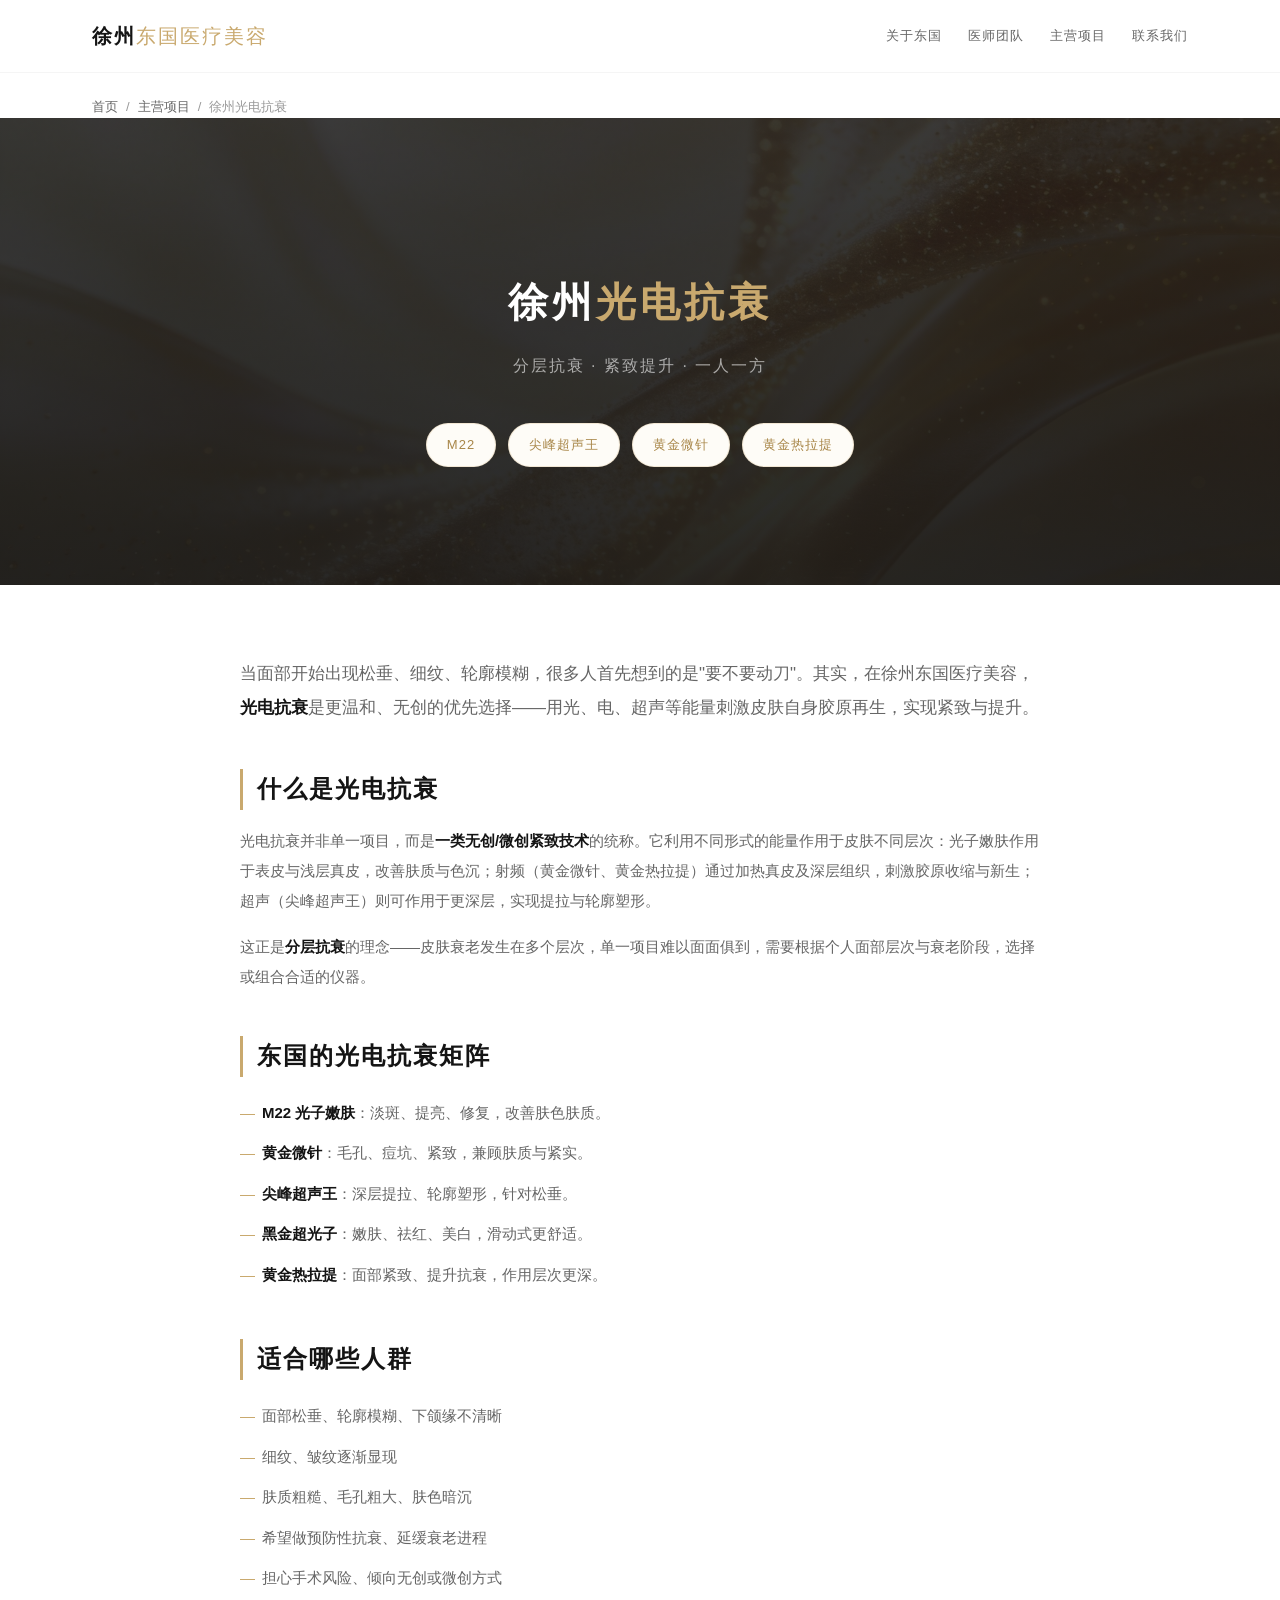
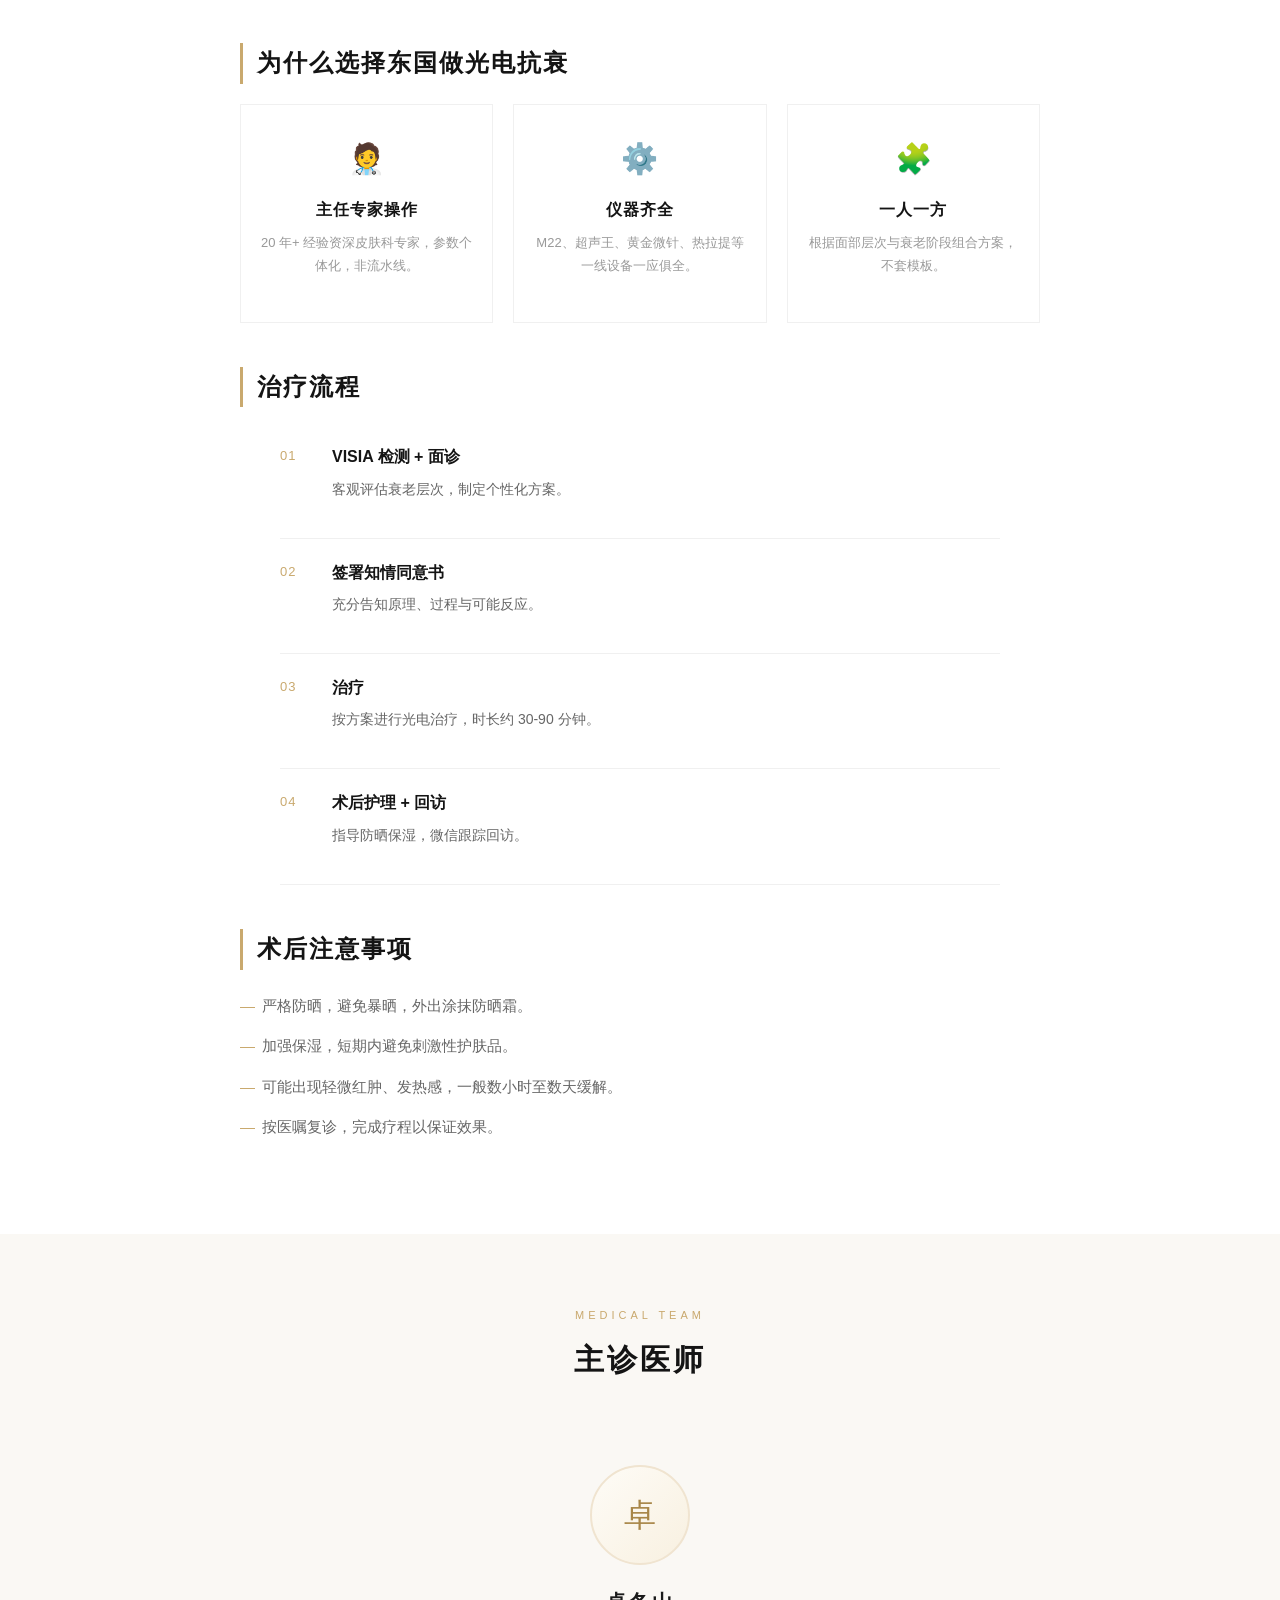
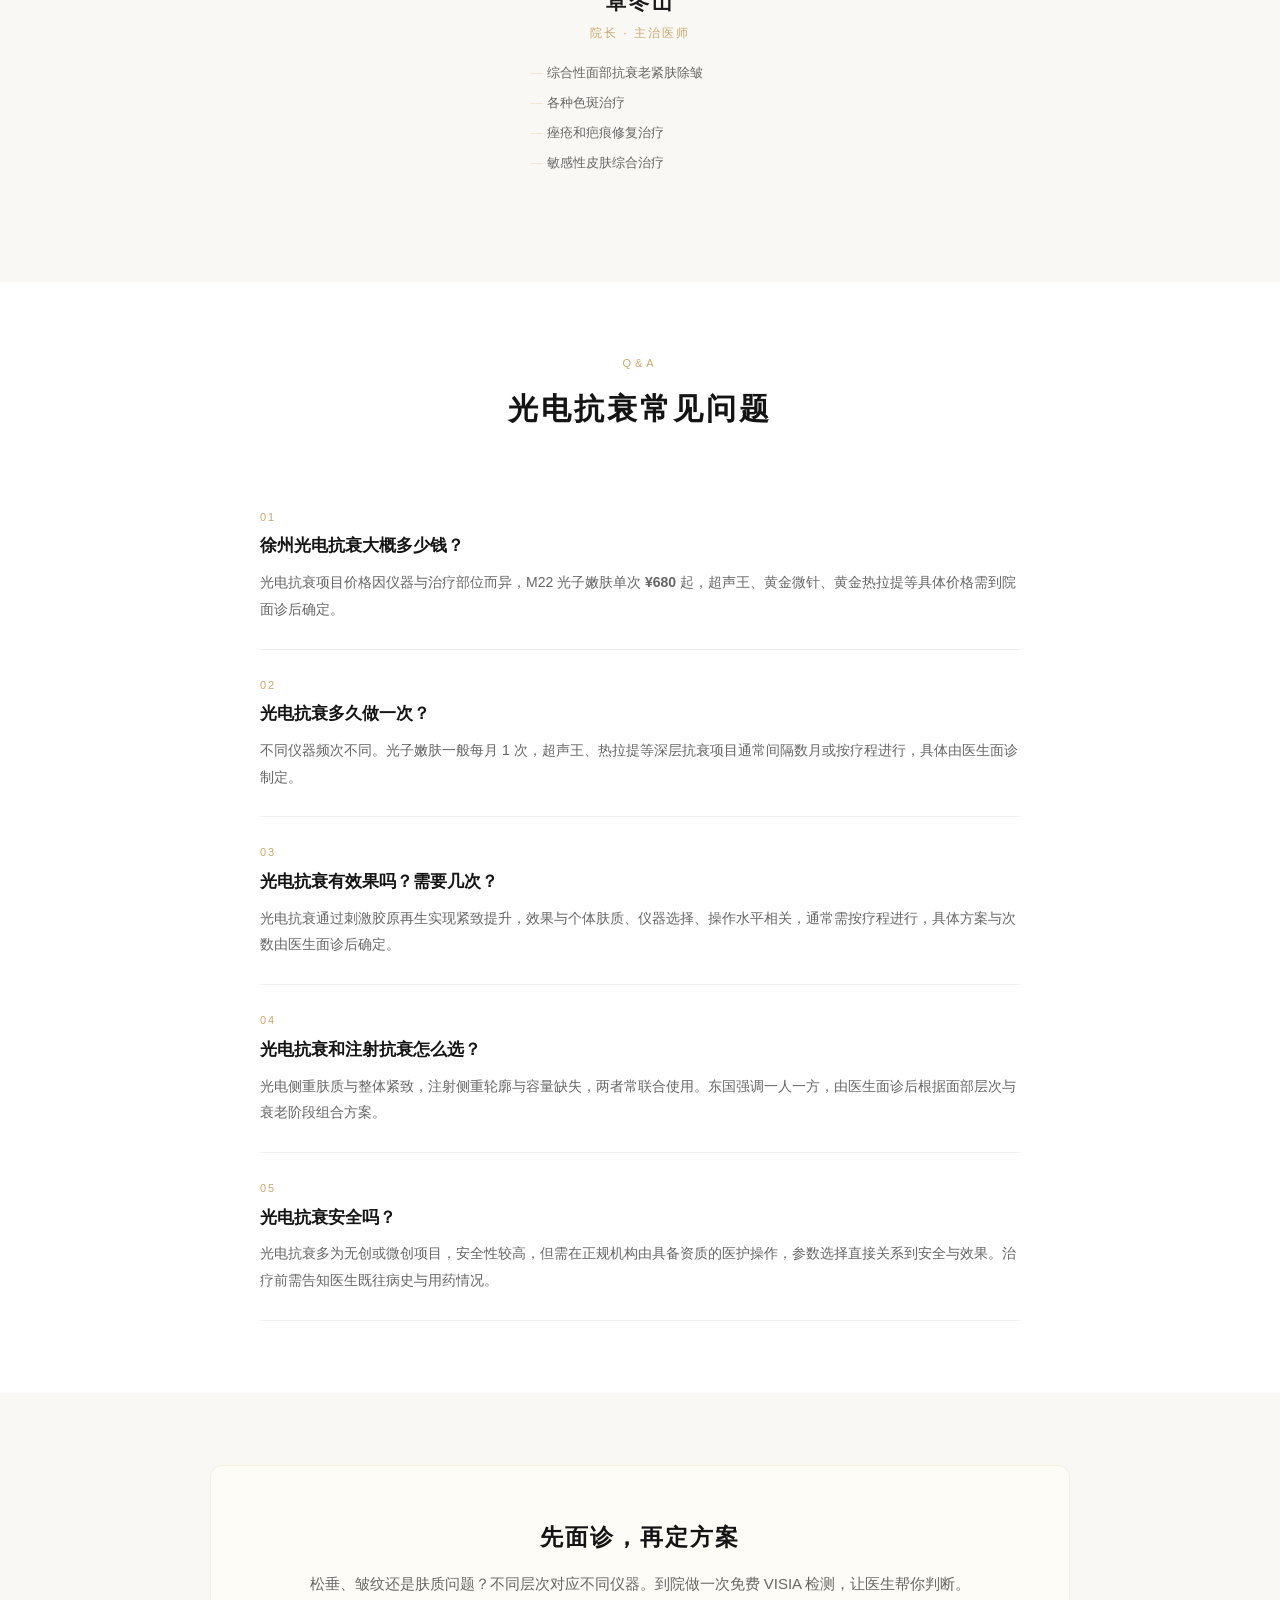
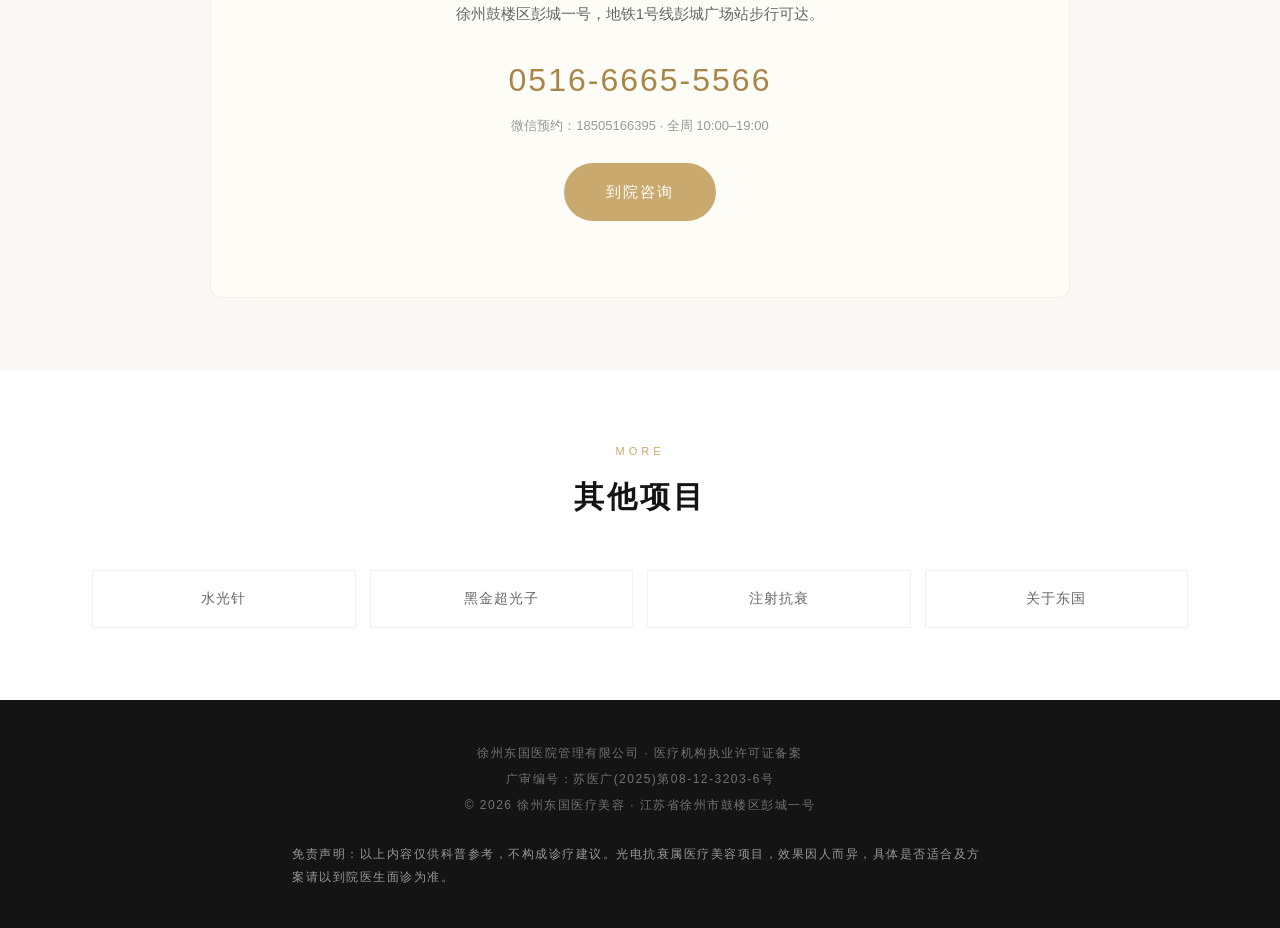
<file: guangdian.html>
<!DOCTYPE html>
<html lang="zh-CN">
<head>
<meta charset="UTF-8">
<meta name="google-site-verification" content="googleb7f816bebafecb1c" />
<meta name="baidu-site-verification" content="codeva-jEke8VvqGG" />
<meta name="viewport" content="width=device-width, initial-scale=1.0">
<title>徐州光电抗衰 | M22/超声王/黄金微针/热拉提 — 徐州东国医疗美容</title>
<meta name="description" content="徐州东国医疗美容光电抗衰项目，配备M22、尖峰超声王、黄金微针、黑金超光子、黄金热拉提等国际一线仪器，20年+主任专家操作，分层抗衰紧致提升。徐州鼓楼区彭城一号，预约 0516-6665-5566。">
<meta name="keywords" content="徐州光电抗衰,徐州超声王,徐州黄金微针,徐州热拉提,徐州面部紧致,徐州抗衰老,徐州东国医疗美容">
<link rel="canonical" href="https://dongguomed.com/guangdian.html">
<meta property="og:title" content="徐州光电抗衰 | 徐州东国医疗美容">
<meta property="og:description" content="M22/尖峰超声王/黄金微针/黄金热拉提全矩阵，20年+主任专家操作。徐州彭城一号。">
<meta property="og:type" content="website">
<meta property="og:locale" content="zh_CN">
<link rel="stylesheet" href="style.css">
<script type="application/ld+json">
{
  "@context":"https://schema.org",
  "@graph":[
    {"@type":"MedicalBusiness","@id":"https://dongguomed.com/#org","name":"徐州东国医疗美容","url":"https://dongguomed.com","telephone":"+86-516-66655556","address":{"@type":"PostalAddress","streetAddress":"彭城一号","addressLocality":"徐州市","addressRegion":"鼓楼区","addressCountry":"CN"},"openingHours":"Mo-Su 10:00-19:00"},
    {"@type":"MedicalProcedure","name":"光电抗衰","alternateName":["面部抗衰","紧致提升","超声提拉","黄金微针","黄金热拉提"],"description":"徐州东国医疗美容光电抗衰项目，配备M22、尖峰超声王、黄金微针、黑金超光子、黄金热拉提等国际一线仪器，由20年+资深主任专家操作，针对松垂、皱纹、肤质进行分层抗衰治疗。","provider":{"@id":"https://dongguomed.com/#org"},"areaServed":{"@type":"City","name":"徐州"}},
    {"@type":"FAQPage","mainEntity":[
      {"@type":"Question","name":"徐州光电抗衰大概多少钱？","acceptedAnswer":{"@type":"Answer","text":"光电抗衰项目价格因仪器与治疗部位而异，M22 光子嫩肤单次 ¥680 起，超声王、黄金微针、黄金热拉提等具体价格需到院面诊后确定。"}},
      {"@type":"Question","name":"光电抗衰多久做一次？","acceptedAnswer":{"@type":"Answer","text":"不同仪器频次不同。光子嫩肤一般每月 1 次，超声王、热拉提等深层抗衰项目通常间隔数月或按疗程进行，具体由医生面诊制定。"}},
      {"@type":"Question","name":"光电抗衰有效果吗？需要几次？","acceptedAnswer":{"@type":"Answer","text":"光电抗衰通过刺激胶原再生实现紧致提升，效果与个体肤质、仪器选择、操作水平相关，通常需按疗程进行，具体方案与次数由医生面诊后确定。"}},
      {"@type":"Question","name":"光电抗衰和注射抗衰怎么选？","acceptedAnswer":{"@type":"Answer","text":"光电侧重肤质与整体紧致，注射侧重轮廓与容量缺失，两者常联合使用。东国强调一人一方，由医生面诊后根据面部层次与衰老阶段组合方案。"}}
    ]},
    {"@type":"BreadcrumbList","itemListElement":[
      {"@type":"ListItem","position":1,"name":"首页","item":"https://dongguomed.com/"},
      {"@type":"ListItem","position":2,"name":"主营项目","item":"https://dongguomed.com/index.html#services"},
      {"@type":"ListItem","position":3,"name":"徐州光电抗衰"}
    ]}
  ]
}
</script>
</head>
<body>

<nav>
  <div class="container">
    <a href="index.html" class="logo">徐州<span>东国医疗美容</span></a>
    <div class="links">
      <a href="index.html#about">关于东国</a>
      <a href="index.html#doctors">医师团队</a>
      <a href="index.html#services">主营项目</a>
      <a href="index.html#contact">联系我们</a>
    </div>
  </div>
</nav>

<div class="breadcrumb">
  <a href="index.html">首页</a><span class="sep">/</span><a href="index.html#services">主营项目</a><span class="sep">/</span><span>徐州光电抗衰</span>
</div>

<header class="hero">
  <div class="hero-bg"></div>
  <div class="container">
    <h1>徐州<span>光电抗衰</span></h1>
    <p class="tagline">分层抗衰 · 紧致提升 · 一人一方</p>
    <div class="pill-row">
      <span class="pill">M22</span>
      <span class="pill">尖峰超声王</span>
      <span class="pill">黄金微针</span>
      <span class="pill">黄金热拉提</span>
    </div>
  </div>
</header>

<section>
  <div class="container">
    <article class="article">
      <p class="lead">当面部开始出现松垂、细纹、轮廓模糊，很多人首先想到的是"要不要动刀"。其实，在徐州东国医疗美容，<strong>光电抗衰</strong>是更温和、无创的优先选择——用光、电、超声等能量刺激皮肤自身胶原再生，实现紧致与提升。</p>

      <h2>什么是光电抗衰</h2>
      <p>光电抗衰并非单一项目，而是<strong>一类无创/微创紧致技术</strong>的统称。它利用不同形式的能量作用于皮肤不同层次：光子嫩肤作用于表皮与浅层真皮，改善肤质与色沉；射频（黄金微针、黄金热拉提）通过加热真皮及深层组织，刺激胶原收缩与新生；超声（尖峰超声王）则可作用于更深层，实现提拉与轮廓塑形。</p>
      <p>这正是<strong>分层抗衰</strong>的理念——皮肤衰老发生在多个层次，单一项目难以面面俱到，需要根据个人面部层次与衰老阶段，选择或组合合适的仪器。</p>

      <h2>东国的光电抗衰矩阵</h2>
      <ul>
        <li><strong>M22 光子嫩肤</strong>：淡斑、提亮、修复，改善肤色肤质。</li>
        <li><strong>黄金微针</strong>：毛孔、痘坑、紧致，兼顾肤质与紧实。</li>
        <li><strong>尖峰超声王</strong>：深层提拉、轮廓塑形，针对松垂。</li>
        <li><strong>黑金超光子</strong>：嫩肤、祛红、美白，滑动式更舒适。</li>
        <li><strong>黄金热拉提</strong>：面部紧致、提升抗衰，作用层次更深。</li>
      </ul>

      <h2>适合哪些人群</h2>
      <ul>
        <li>面部松垂、轮廓模糊、下颌缘不清晰</li>
        <li>细纹、皱纹逐渐显现</li>
        <li>肤质粗糙、毛孔粗大、肤色暗沉</li>
        <li>希望做预防性抗衰、延缓衰老进程</li>
        <li>担心手术风险、倾向无创或微创方式</li>
      </ul>

      <h2>为什么选择东国做光电抗衰</h2>
      <div class="pros-grid">
        <div class="pros-card"><div class="icon">🧑‍⚕️</div><h4>主任专家操作</h4><p>20 年+ 经验资深皮肤科专家，参数个体化，非流水线。</p></div>
        <div class="pros-card"><div class="icon">⚙️</div><h4>仪器齐全</h4><p>M22、超声王、黄金微针、热拉提等一线设备一应俱全。</p></div>
        <div class="pros-card"><div class="icon">🧩</div><h4>一人一方</h4><p>根据面部层次与衰老阶段组合方案，不套模板。</p></div>
      </div>

      <h2>治疗流程</h2>
      <div class="steps">
        <div class="step"><div class="no">01</div><div><h4>VISIA 检测 + 面诊</h4><p>客观评估衰老层次，制定个性化方案。</p></div></div>
        <div class="step"><div class="no">02</div><div><h4>签署知情同意书</h4><p>充分告知原理、过程与可能反应。</p></div></div>
        <div class="step"><div class="no">03</div><div><h4>治疗</h4><p>按方案进行光电治疗，时长约 30-90 分钟。</p></div></div>
        <div class="step"><div class="no">04</div><div><h4>术后护理 + 回访</h4><p>指导防晒保湿，微信跟踪回访。</p></div></div>
      </div>

      <h2>术后注意事项</h2>
      <ul>
        <li>严格防晒，避免暴晒，外出涂抹防晒霜。</li>
        <li>加强保湿，短期内避免刺激性护肤品。</li>
        <li>可能出现轻微红肿、发热感，一般数小时至数天缓解。</li>
        <li>按医嘱复诊，完成疗程以保证效果。</li>
      </ul>
    </article>
  </div>
</section>

<section class="warm">
  <div class="container">
    <div class="section-title">
      <div class="en">Medical Team</div>
      <h2>主诊医师</h2>
    </div>
    <div class="doctor-grid" style="grid-template-columns:1fr;max-width:360px;margin:0 auto">
      <div class="doctor-card">
        <div class="avatar">卓</div>
        <div class="name">卓冬山</div>
        <div class="role">院长 · 主治医师</div>
        <ul>
          <li>综合性面部抗衰老紧肤除皱</li>
          <li>各种色斑治疗</li>
          <li>痤疮和疤痕修复治疗</li>
          <li>敏感性皮肤综合治疗</li>
        </ul>
      </div>
    </div>
  </div>
</section>

<section>
  <div class="container">
    <div class="section-title">
      <div class="en">Q&amp;A</div>
      <h2>光电抗衰常见问题</h2>
    </div>
    <div class="faq">
      <div class="q"><div class="n">01</div><h4>徐州光电抗衰大概多少钱？</h4><p>光电抗衰项目价格因仪器与治疗部位而异，M22 光子嫩肤单次 <strong>¥680</strong> 起，超声王、黄金微针、黄金热拉提等具体价格需到院面诊后确定。</p></div>
      <div class="q"><div class="n">02</div><h4>光电抗衰多久做一次？</h4><p>不同仪器频次不同。光子嫩肤一般每月 1 次，超声王、热拉提等深层抗衰项目通常间隔数月或按疗程进行，具体由医生面诊制定。</p></div>
      <div class="q"><div class="n">03</div><h4>光电抗衰有效果吗？需要几次？</h4><p>光电抗衰通过刺激胶原再生实现紧致提升，效果与个体肤质、仪器选择、操作水平相关，通常需按疗程进行，具体方案与次数由医生面诊后确定。</p></div>
      <div class="q"><div class="n">04</div><h4>光电抗衰和注射抗衰怎么选？</h4><p>光电侧重肤质与整体紧致，注射侧重轮廓与容量缺失，两者常联合使用。东国强调一人一方，由医生面诊后根据面部层次与衰老阶段组合方案。</p></div>
      <div class="q"><div class="n">05</div><h4>光电抗衰安全吗？</h4><p>光电抗衰多为无创或微创项目，安全性较高，但需在正规机构由具备资质的医护操作，参数选择直接关系到安全与效果。治疗前需告知医生既往病史与用药情况。</p></div>
    </div>
  </div>
</section>

<section class="warm">
  <div class="container">
    <div class="cta-band">
      <h3>先面诊，再定方案</h3>
      <p>松垂、皱纹还是肤质问题？不同层次对应不同仪器。到院做一次免费 VISIA 检测，让医生帮你判断。<br>徐州鼓楼区彭城一号，地铁1号线彭城广场站步行可达。</p>
      <div class="tel">0516-6665-5566</div>
      <p style="font-size:13px;color:var(--text-light)">微信预约：18505166395 · 全周 10:00–19:00</p>
      <p style="margin-top:20px"><a href="index.html#contact" class="btn">到院咨询</a></p>
    </div>
  </div>
</section>

<section>
  <div class="container">
    <div class="section-title">
      <div class="en">More</div>
      <h2>其他项目</h2>
    </div>
    <div class="related">
      <a href="shuiguang.html">水光针</a>
      <a href="heijin.html">黑金超光子</a>
      <a href="zhushe.html">注射抗衰</a>
      <a href="index.html">关于东国</a>
    </div>
  </div>
</section>

<footer>
  <div class="container">
    <p>徐州东国医院管理有限公司 · 医疗机构执业许可证备案</p>
    <p>广审编号：苏医广(2025)第08-12-3203-6号</p>
    <p>© 2026 徐州东国医疗美容 · 江苏省徐州市鼓楼区彭城一号</p>
  </div>
  <div class="disclaimer">免责声明：以上内容仅供科普参考，不构成诊疗建议。光电抗衰属医疗美容项目，效果因人而异，具体是否适合及方案请以到院医生面诊为准。</div>
</footer>

</body>
</html>
</file>
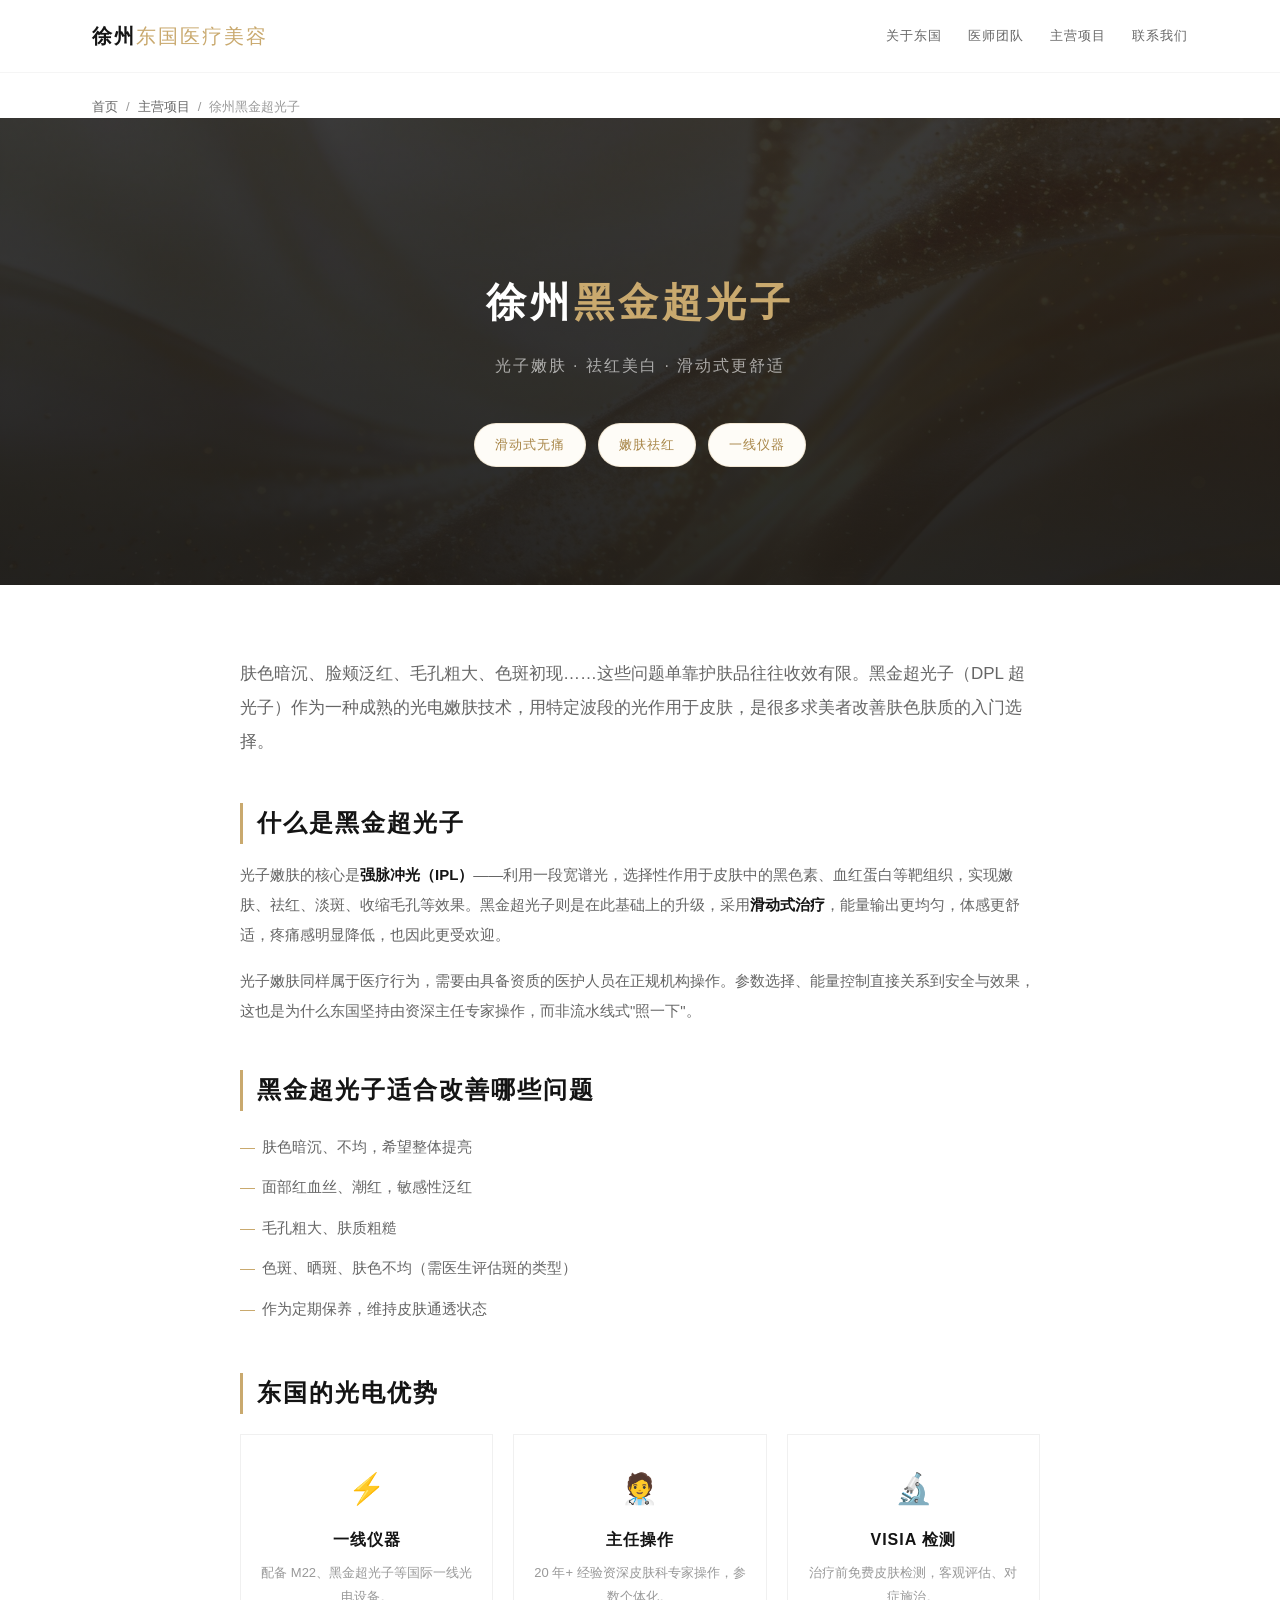
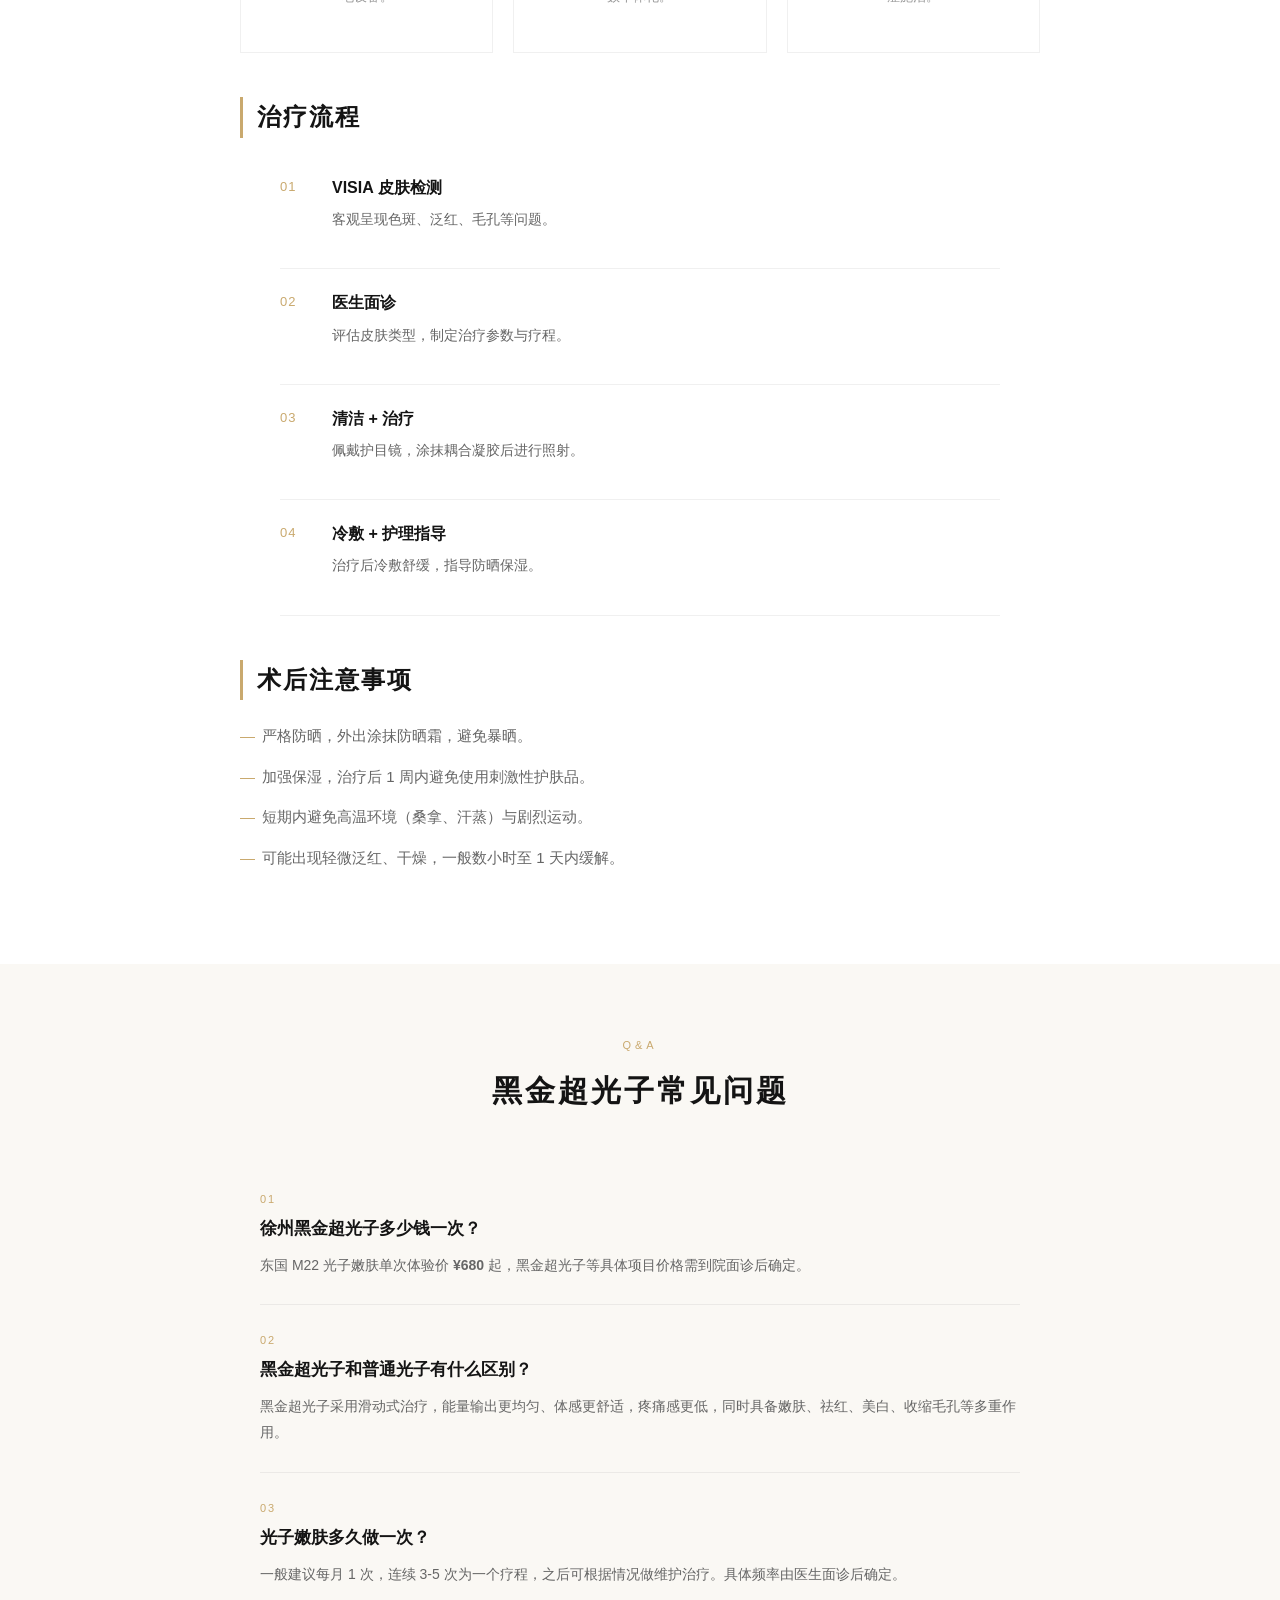
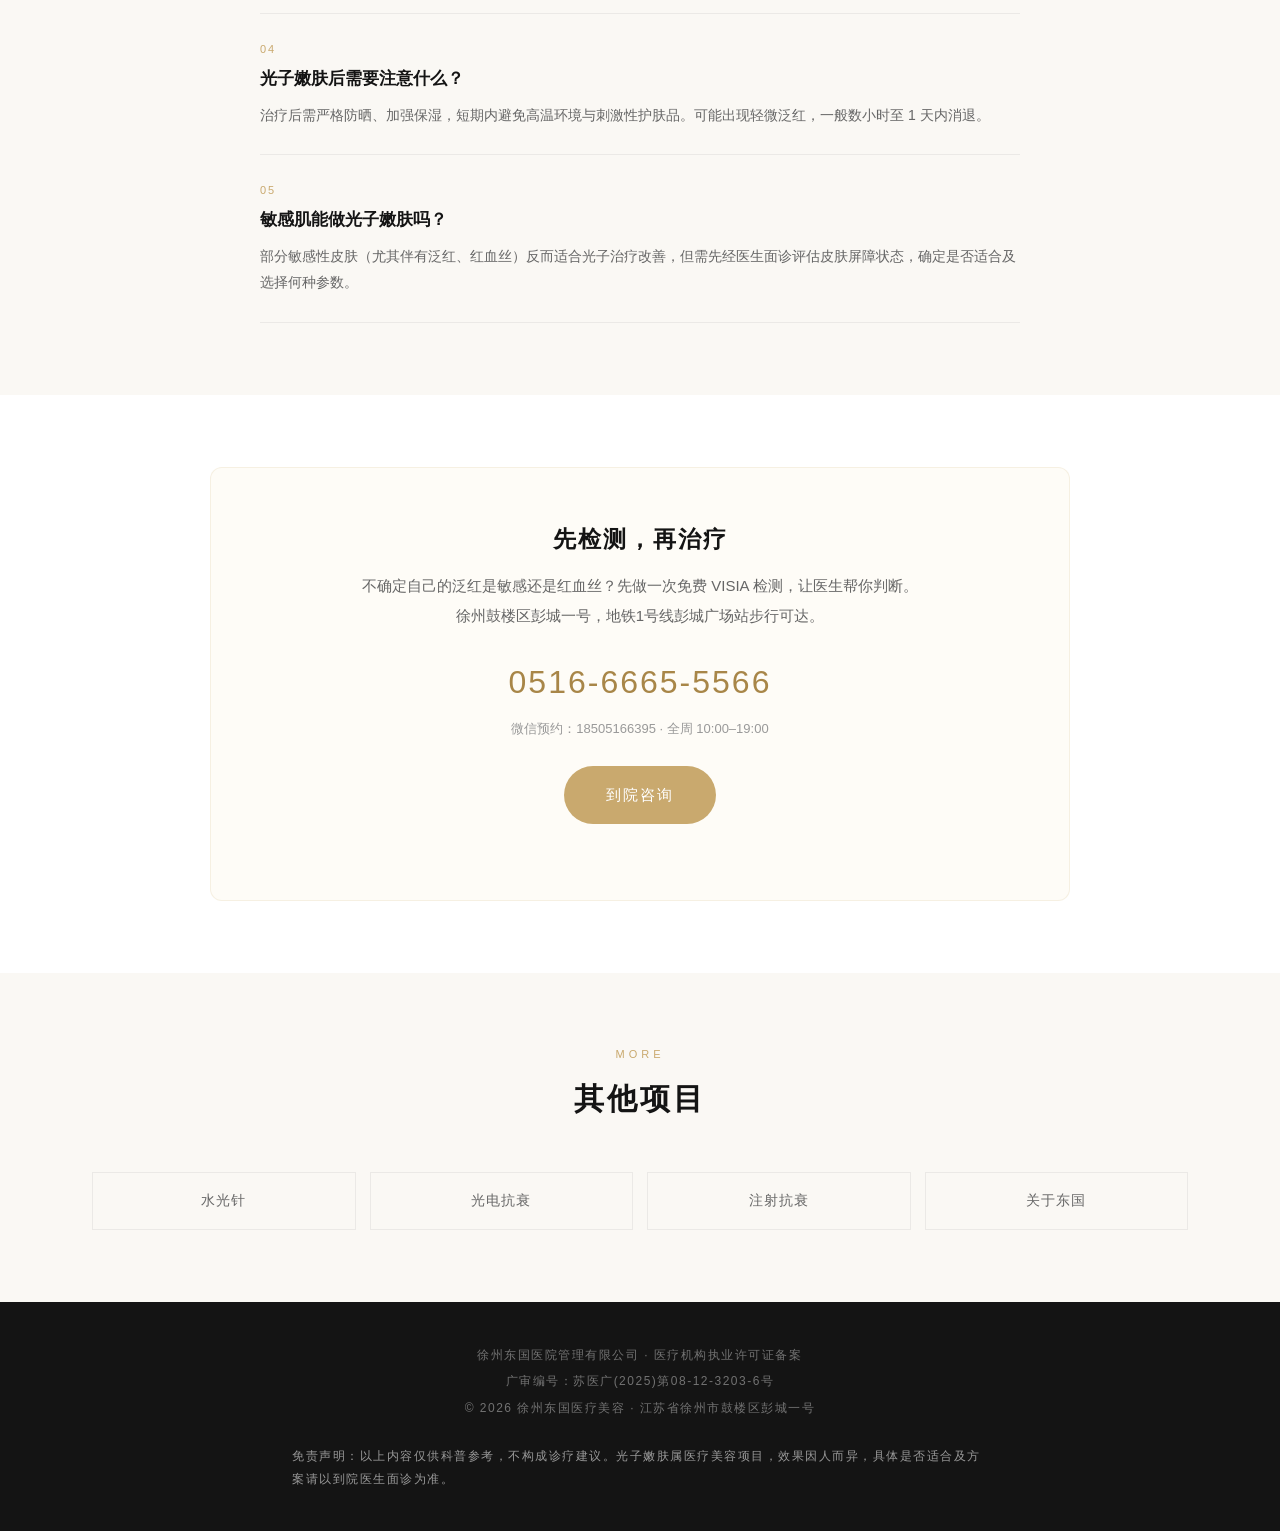
<file: heijin.html>
<!DOCTYPE html>
<html lang="zh-CN">
<head>
<meta charset="UTF-8">
<meta name="google-site-verification" content="googleb7f816bebafecb1c" />
<meta name="baidu-site-verification" content="codeva-jEke8VvqGG" />
<meta name="viewport" content="width=device-width, initial-scale=1.0">
<title>徐州黑金超光子 | 光子嫩肤祛红美白 — 徐州东国医疗美容</title>
<meta name="description" content="徐州东国医疗美容黑金超光子项目，滑动式光子嫩肤更舒适，改善暗沉、红血丝、毛孔粗大，配备M22等国际一线仪器，主任专家操作。徐州鼓楼区彭城一号，预约 0516-6665-5566。">
<meta name="keywords" content="徐州黑金超光子,徐州光子嫩肤,徐州M22,徐州祛红血丝,徐州美白嫩肤,徐州东国医疗美容">
<link rel="canonical" href="https://dongguomed.com/heijin.html">
<meta property="og:title" content="徐州黑金超光子 | 徐州东国医疗美容">
<meta property="og:description" content="滑动式光子嫩肤更舒适，配备M22等国际一线仪器。徐州彭城一号。">
<meta property="og:type" content="website">
<meta property="og:locale" content="zh_CN">
<link rel="stylesheet" href="style.css">
<script type="application/ld+json">
{
  "@context":"https://schema.org",
  "@graph":[
    {"@type":"MedicalBusiness","@id":"https://dongguomed.com/#org","name":"徐州东国医疗美容","url":"https://dongguomed.com","telephone":"+86-516-66655556","address":{"@type":"PostalAddress","streetAddress":"彭城一号","addressLocality":"徐州市","addressRegion":"鼓楼区","addressCountry":"CN"},"openingHours":"Mo-Su 10:00-19:00"},
    {"@type":"MedicalProcedure","name":"黑金超光子","alternateName":["光子嫩肤","黑金DPL超光子"],"description":"徐州东国医疗美容黑金超光子项目，滑动式光子嫩肤，改善皮肤暗沉、红血丝、毛孔粗大。配备M22等国际一线光电仪器，由资深主任专家操作。","provider":{"@id":"https://dongguomed.com/#org"},"areaServed":{"@type":"City","name":"徐州"}},
    {"@type":"FAQPage","mainEntity":[
      {"@type":"Question","name":"徐州黑金超光子多少钱一次？","acceptedAnswer":{"@type":"Answer","text":"东国 M22 光子嫩肤单次体验价 ¥680 起，黑金超光子等具体项目价格需到院面诊后确定。"}},
      {"@type":"Question","name":"黑金超光子和普通光子有什么区别？","acceptedAnswer":{"@type":"Answer","text":"黑金超光子采用滑动式治疗，能量输出更均匀、体感更舒适，疼痛感更低，同时具备嫩肤、祛红、美白、收缩毛孔等多重作用。"}},
      {"@type":"Question","name":"光子嫩肤多久做一次？","acceptedAnswer":{"@type":"Answer","text":"一般建议每月 1 次，连续 3-5 次为一个疗程，之后可根据情况做维护治疗。具体频率由医生面诊后确定。"}},
      {"@type":"Question","name":"光子嫩肤后需要注意什么？","acceptedAnswer":{"@type":"Answer","text":"治疗后需严格防晒、加强保湿，短期内避免高温环境与刺激性护肤品。可能出现轻微泛红，一般数小时至 1 天内消退。"}}
    ]},
    {"@type":"BreadcrumbList","itemListElement":[
      {"@type":"ListItem","position":1,"name":"首页","item":"https://dongguomed.com/"},
      {"@type":"ListItem","position":2,"name":"主营项目","item":"https://dongguomed.com/index.html#services"},
      {"@type":"ListItem","position":3,"name":"徐州黑金超光子"}
    ]}
  ]
}
</script>
</head>
<body>

<nav>
  <div class="container">
    <a href="index.html" class="logo">徐州<span>东国医疗美容</span></a>
    <div class="links">
      <a href="index.html#about">关于东国</a>
      <a href="index.html#doctors">医师团队</a>
      <a href="index.html#services">主营项目</a>
      <a href="index.html#contact">联系我们</a>
    </div>
  </div>
</nav>

<div class="breadcrumb">
  <a href="index.html">首页</a><span class="sep">/</span><a href="index.html#services">主营项目</a><span class="sep">/</span><span>徐州黑金超光子</span>
</div>

<header class="hero">
  <div class="hero-bg"></div>
  <div class="container">
    <h1>徐州<span>黑金超光子</span></h1>
    <p class="tagline">光子嫩肤 · 祛红美白 · 滑动式更舒适</p>
    <div class="pill-row">
      <span class="pill">滑动式无痛</span>
      <span class="pill">嫩肤祛红</span>
      <span class="pill">一线仪器</span>
    </div>
  </div>
</header>

<section>
  <div class="container">
    <article class="article">
      <p class="lead">肤色暗沉、脸颊泛红、毛孔粗大、色斑初现……这些问题单靠护肤品往往收效有限。黑金超光子（DPL 超光子）作为一种成熟的光电嫩肤技术，用特定波段的光作用于皮肤，是很多求美者改善肤色肤质的入门选择。</p>

      <h2>什么是黑金超光子</h2>
      <p>光子嫩肤的核心是<strong>强脉冲光（IPL）</strong>——利用一段宽谱光，选择性作用于皮肤中的黑色素、血红蛋白等靶组织，实现嫩肤、祛红、淡斑、收缩毛孔等效果。黑金超光子则是在此基础上的升级，采用<strong>滑动式治疗</strong>，能量输出更均匀，体感更舒适，疼痛感明显降低，也因此更受欢迎。</p>
      <p>光子嫩肤同样属于医疗行为，需要由具备资质的医护人员在正规机构操作。参数选择、能量控制直接关系到安全与效果，这也是为什么东国坚持由资深主任专家操作，而非流水线式"照一下"。</p>

      <h2>黑金超光子适合改善哪些问题</h2>
      <ul>
        <li>肤色暗沉、不均，希望整体提亮</li>
        <li>面部红血丝、潮红，敏感性泛红</li>
        <li>毛孔粗大、肤质粗糙</li>
        <li>色斑、晒斑、肤色不均（需医生评估斑的类型）</li>
        <li>作为定期保养，维持皮肤通透状态</li>
      </ul>

      <h2>东国的光电优势</h2>
      <div class="pros-grid">
        <div class="pros-card"><div class="icon">⚡</div><h4>一线仪器</h4><p>配备 M22、黑金超光子等国际一线光电设备。</p></div>
        <div class="pros-card"><div class="icon">🧑‍⚕️</div><h4>主任操作</h4><p>20 年+ 经验资深皮肤科专家操作，参数个体化。</p></div>
        <div class="pros-card"><div class="icon">🔬</div><h4>VISIA 检测</h4><p>治疗前免费皮肤检测，客观评估、对症施治。</p></div>
      </div>

      <h2>治疗流程</h2>
      <div class="steps">
        <div class="step"><div class="no">01</div><div><h4>VISIA 皮肤检测</h4><p>客观呈现色斑、泛红、毛孔等问题。</p></div></div>
        <div class="step"><div class="no">02</div><div><h4>医生面诊</h4><p>评估皮肤类型，制定治疗参数与疗程。</p></div></div>
        <div class="step"><div class="no">03</div><div><h4>清洁 + 治疗</h4><p>佩戴护目镜，涂抹耦合凝胶后进行照射。</p></div></div>
        <div class="step"><div class="no">04</div><div><h4>冷敷 + 护理指导</h4><p>治疗后冷敷舒缓，指导防晒保湿。</p></div></div>
      </div>

      <h2>术后注意事项</h2>
      <ul>
        <li>严格防晒，外出涂抹防晒霜，避免暴晒。</li>
        <li>加强保湿，治疗后 1 周内避免使用刺激性护肤品。</li>
        <li>短期内避免高温环境（桑拿、汗蒸）与剧烈运动。</li>
        <li>可能出现轻微泛红、干燥，一般数小时至 1 天内缓解。</li>
      </ul>
    </article>
  </div>
</section>

<section class="warm">
  <div class="container">
    <div class="section-title">
      <div class="en">Q&amp;A</div>
      <h2>黑金超光子常见问题</h2>
    </div>
    <div class="faq">
      <div class="q"><div class="n">01</div><h4>徐州黑金超光子多少钱一次？</h4><p>东国 M22 光子嫩肤单次体验价 <strong>¥680</strong> 起，黑金超光子等具体项目价格需到院面诊后确定。</p></div>
      <div class="q"><div class="n">02</div><h4>黑金超光子和普通光子有什么区别？</h4><p>黑金超光子采用滑动式治疗，能量输出更均匀、体感更舒适，疼痛感更低，同时具备嫩肤、祛红、美白、收缩毛孔等多重作用。</p></div>
      <div class="q"><div class="n">03</div><h4>光子嫩肤多久做一次？</h4><p>一般建议每月 1 次，连续 3-5 次为一个疗程，之后可根据情况做维护治疗。具体频率由医生面诊后确定。</p></div>
      <div class="q"><div class="n">04</div><h4>光子嫩肤后需要注意什么？</h4><p>治疗后需严格防晒、加强保湿，短期内避免高温环境与刺激性护肤品。可能出现轻微泛红，一般数小时至 1 天内消退。</p></div>
      <div class="q"><div class="n">05</div><h4>敏感肌能做光子嫩肤吗？</h4><p>部分敏感性皮肤（尤其伴有泛红、红血丝）反而适合光子治疗改善，但需先经医生面诊评估皮肤屏障状态，确定是否适合及选择何种参数。</p></div>
    </div>
  </div>
</section>

<section>
  <div class="container">
    <div class="cta-band">
      <h3>先检测，再治疗</h3>
      <p>不确定自己的泛红是敏感还是红血丝？先做一次免费 VISIA 检测，让医生帮你判断。<br>徐州鼓楼区彭城一号，地铁1号线彭城广场站步行可达。</p>
      <div class="tel">0516-6665-5566</div>
      <p style="font-size:13px;color:var(--text-light)">微信预约：18505166395 · 全周 10:00–19:00</p>
      <p style="margin-top:20px"><a href="index.html#contact" class="btn">到院咨询</a></p>
    </div>
  </div>
</section>

<section class="warm">
  <div class="container">
    <div class="section-title">
      <div class="en">More</div>
      <h2>其他项目</h2>
    </div>
    <div class="related">
      <a href="shuiguang.html">水光针</a>
      <a href="guangdian.html">光电抗衰</a>
      <a href="zhushe.html">注射抗衰</a>
      <a href="index.html">关于东国</a>
    </div>
  </div>
</section>

<footer>
  <div class="container">
    <p>徐州东国医院管理有限公司 · 医疗机构执业许可证备案</p>
    <p>广审编号：苏医广(2025)第08-12-3203-6号</p>
    <p>© 2026 徐州东国医疗美容 · 江苏省徐州市鼓楼区彭城一号</p>
  </div>
  <div class="disclaimer">免责声明：以上内容仅供科普参考，不构成诊疗建议。光子嫩肤属医疗美容项目，效果因人而异，具体是否适合及方案请以到院医生面诊为准。</div>
</footer>

</body>
</html>
</file>
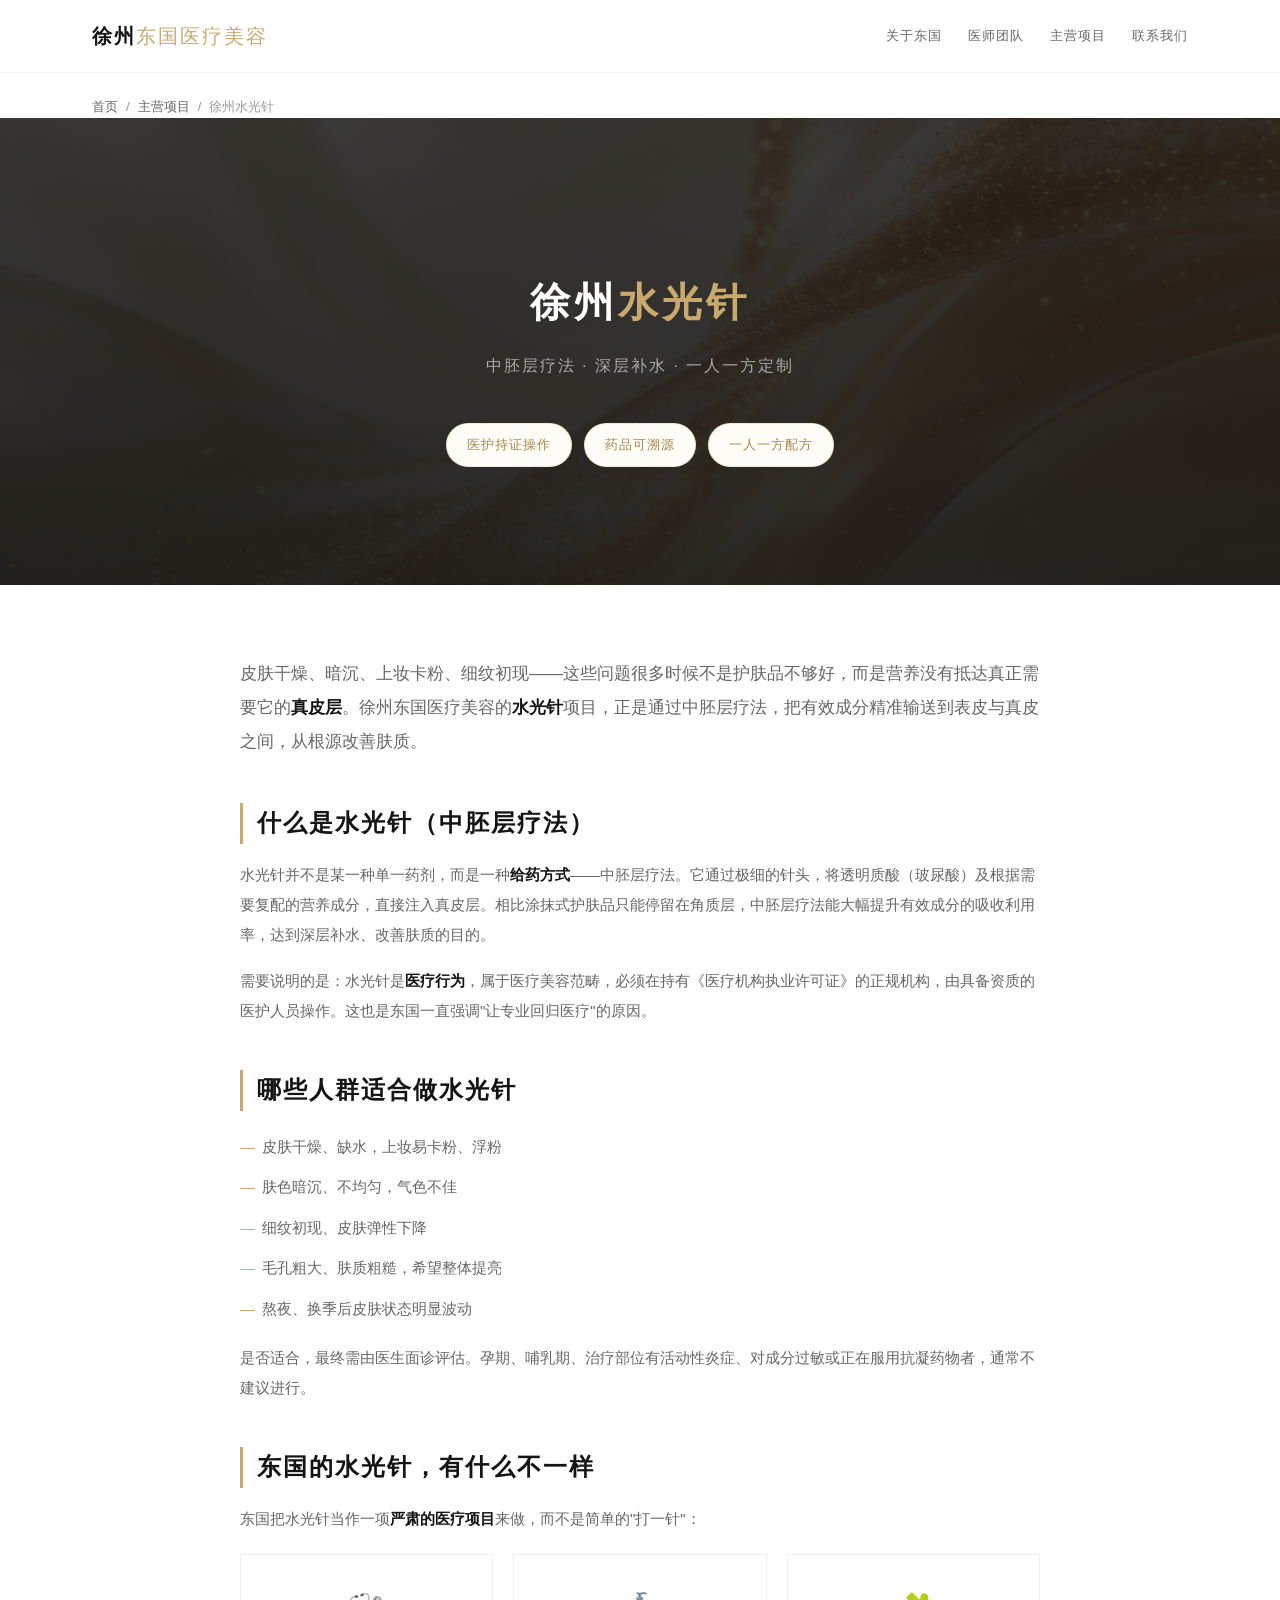
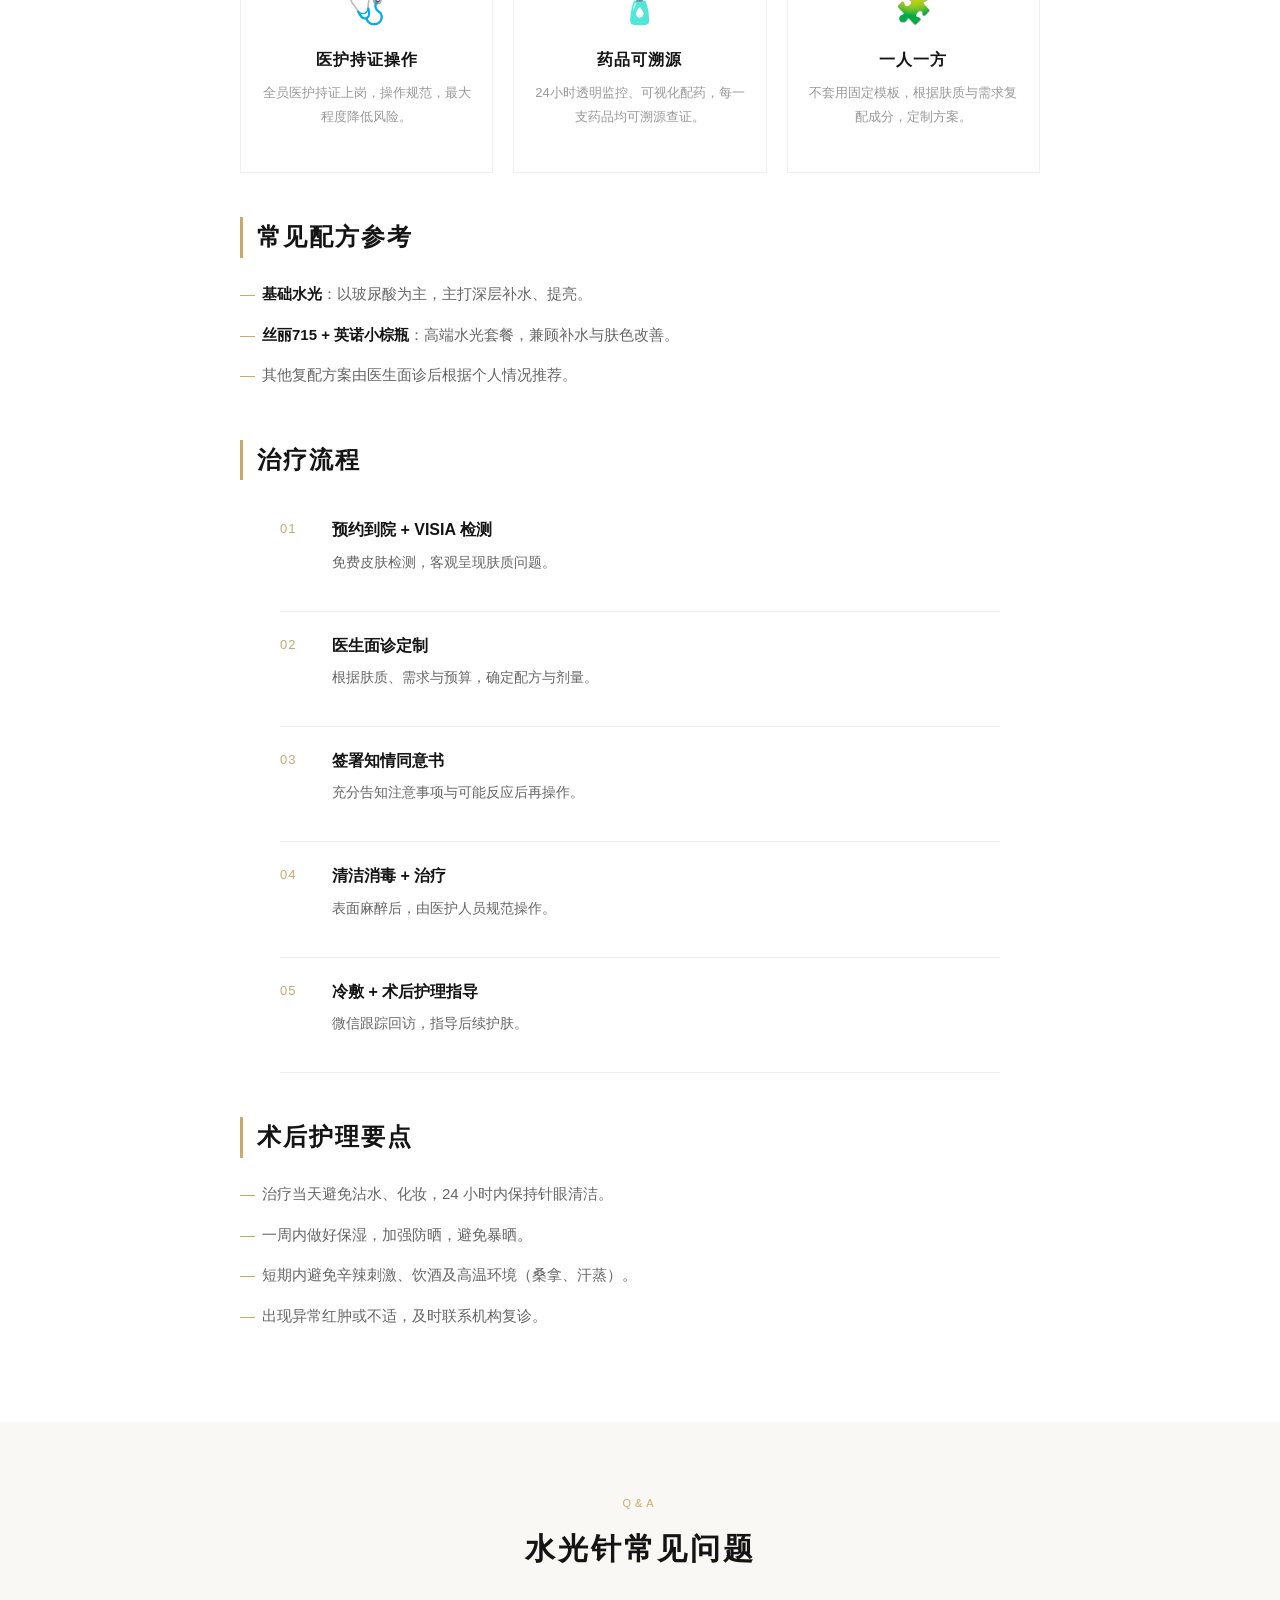
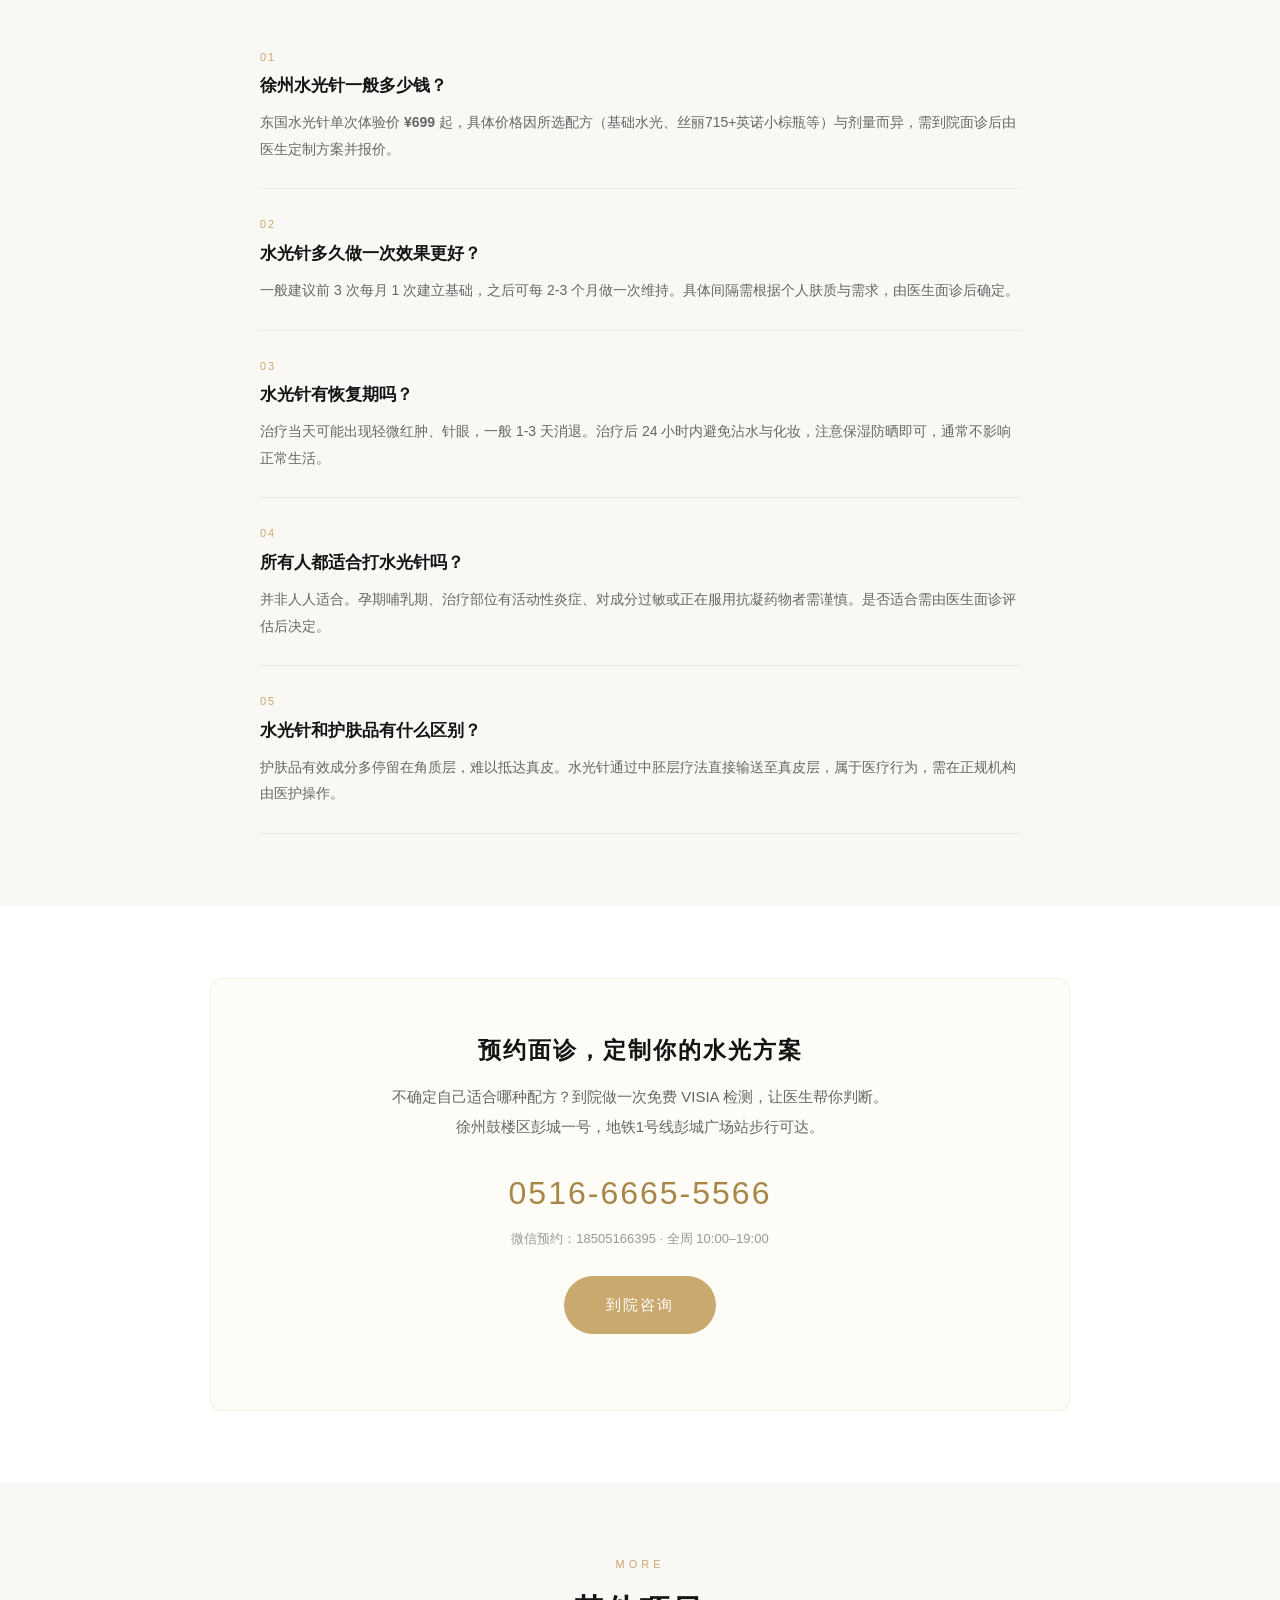
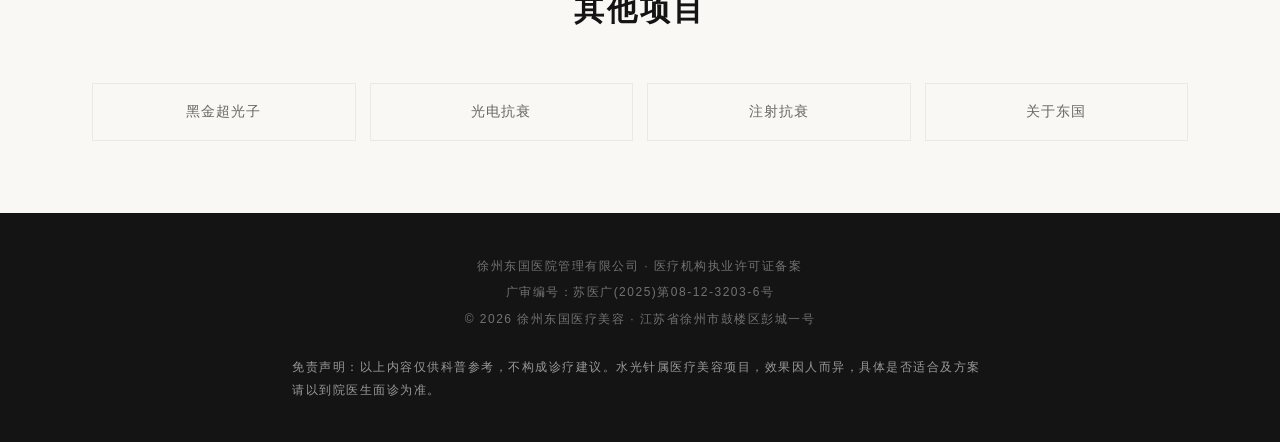
<file: shuiguang.html>
<!DOCTYPE html>
<html lang="zh-CN">
<head>
<meta charset="UTF-8">
<meta name="google-site-verification" content="googleb7f816bebafecb1c" />
<meta name="baidu-site-verification" content="codeva-jEke8VvqGG" />
<meta name="viewport" content="width=device-width, initial-scale=1.0">
<title>徐州水光针 | 中胚层疗法深层补水 — 徐州东国医疗美容</title>
<meta name="description" content="徐州东国医疗美容水光针项目，医护持证操作、药品可溯源，一人一方中胚层疗法深层补水，改善皮肤干燥、暗沉、细纹。徐州鼓楼区彭城一号，预约电话 0516-6665-5566。">
<meta name="keywords" content="徐州水光针,徐州水光针多少钱,徐州中胚层疗法,徐州补水嫩肤,徐州东国医疗美容,徐州皮肤美容">
<link rel="canonical" href="https://dongguomed.com/shuiguang.html">
<meta property="og:title" content="徐州水光针 | 徐州东国医疗美容">
<meta property="og:description" content="医护持证操作、药品可溯源，一人一方中胚层疗法深层补水。徐州彭城一号。">
<meta property="og:type" content="website">
<meta property="og:locale" content="zh_CN">
<link rel="stylesheet" href="style.css">
<script type="application/ld+json">
{
  "@context":"https://schema.org",
  "@graph":[
    {"@type":"MedicalBusiness","@id":"https://dongguomed.com/#org","name":"徐州东国医疗美容","url":"https://dongguomed.com","telephone":"+86-516-66655556","address":{"@type":"PostalAddress","streetAddress":"彭城一号","addressLocality":"徐州市","addressRegion":"鼓楼区","addressCountry":"CN"},"openingHours":"Mo-Su 10:00-19:00","priceRange":"¥68 - ¥15,800"},
    {"@type":"MedicalProcedure","name":"东国水光针","alternateName":["水光针","中胚层疗法","深层补水"],"description":"徐州东国医疗美容水光针项目，通过中胚层疗法将营养成分精准输送至真皮层，改善皮肤干燥、暗沉、细纹。医护持证操作，药品可溯源，一人一方定制配方。","provider":{"@id":"https://dongguomed.com/#org"},"areaServed":{"@type":"City","name":"徐州"},"offers":{"@type":"Offer","price":"699","priceCurrency":"CNY","description":"水光针单次体验价，具体以到院面诊为准"}},
    {"@type":"FAQPage","mainEntity":[
      {"@type":"Question","name":"徐州水光针一般多少钱？","acceptedAnswer":{"@type":"Answer","text":"东国水光针单次体验价 ¥699 起，具体价格因所选配方（基础水光、丝丽715+英诺小棕瓶等）与剂量而异，需到院面诊后由医生定制方案并报价。"}},
      {"@type":"Question","name":"水光针多久做一次效果更好？","acceptedAnswer":{"@type":"Answer","text":"一般建议前 3 次每月 1 次建立基础，之后可每 2-3 个月做一次维持。具体间隔需根据个人肤质与需求，由医生面诊后确定。"}},
      {"@type":"Question","name":"水光针有恢复期吗？","acceptedAnswer":{"@type":"Answer","text":"治疗当天可能出现轻微红肿、针眼，一般 1-3 天消退。治疗后 24 小时内避免沾水与化妆，注意保湿防晒即可，通常不影响正常生活。"}},
      {"@type":"Question","name":"所有人都适合打水光针吗？","acceptedAnswer":{"@type":"Answer","text":"并非人人适合。孕期哺乳期、治疗部位有活动性炎症、对成分过敏或正在服用抗凝药物者需谨慎。是否适合需由医生面诊评估后决定。"}}
    ]},
    {"@type":"BreadcrumbList","itemListElement":[
      {"@type":"ListItem","position":1,"name":"首页","item":"https://dongguomed.com/"},
      {"@type":"ListItem","position":2,"name":"主营项目","item":"https://dongguomed.com/index.html#services"},
      {"@type":"ListItem","position":3,"name":"徐州水光针"}
    ]}
  ]
}
</script>
</head>
<body>

<nav>
  <div class="container">
    <a href="index.html" class="logo">徐州<span>东国医疗美容</span></a>
    <div class="links">
      <a href="index.html#about">关于东国</a>
      <a href="index.html#doctors">医师团队</a>
      <a href="index.html#services">主营项目</a>
      <a href="index.html#contact">联系我们</a>
    </div>
  </div>
</nav>

<div class="breadcrumb">
  <a href="index.html">首页</a><span class="sep">/</span><a href="index.html#services">主营项目</a><span class="sep">/</span><span>徐州水光针</span>
</div>

<header class="hero">
  <div class="hero-bg"></div>
  <div class="container">
    <h1>徐州<span>水光针</span></h1>
    <p class="tagline">中胚层疗法 · 深层补水 · 一人一方定制</p>
    <div class="pill-row">
      <span class="pill">医护持证操作</span>
      <span class="pill">药品可溯源</span>
      <span class="pill">一人一方配方</span>
    </div>
  </div>
</header>

<section>
  <div class="container">
    <article class="article">
      <p class="lead">皮肤干燥、暗沉、上妆卡粉、细纹初现——这些问题很多时候不是护肤品不够好，而是营养没有抵达真正需要它的<strong>真皮层</strong>。徐州东国医疗美容的<strong>水光针</strong>项目，正是通过中胚层疗法，把有效成分精准输送到表皮与真皮之间，从根源改善肤质。</p>

      <h2>什么是水光针（中胚层疗法）</h2>
      <p>水光针并不是某一种单一药剂，而是一种<strong>给药方式</strong>——中胚层疗法。它通过极细的针头，将透明质酸（玻尿酸）及根据需要复配的营养成分，直接注入真皮层。相比涂抹式护肤品只能停留在角质层，中胚层疗法能大幅提升有效成分的吸收利用率，达到深层补水、改善肤质的目的。</p>
      <p>需要说明的是：水光针是<strong>医疗行为</strong>，属于医疗美容范畴，必须在持有《医疗机构执业许可证》的正规机构，由具备资质的医护人员操作。这也是东国一直强调"让专业回归医疗"的原因。</p>

      <h2>哪些人群适合做水光针</h2>
      <ul>
        <li>皮肤干燥、缺水，上妆易卡粉、浮粉</li>
        <li>肤色暗沉、不均匀，气色不佳</li>
        <li>细纹初现、皮肤弹性下降</li>
        <li>毛孔粗大、肤质粗糙，希望整体提亮</li>
        <li>熬夜、换季后皮肤状态明显波动</li>
      </ul>
      <p>是否适合，最终需由医生面诊评估。孕期、哺乳期、治疗部位有活动性炎症、对成分过敏或正在服用抗凝药物者，通常不建议进行。</p>

      <h2>东国的水光针，有什么不一样</h2>
      <p>东国把水光针当作一项<strong>严肃的医疗项目</strong>来做，而不是简单的"打一针"：</p>
      <div class="pros-grid">
        <div class="pros-card"><div class="icon">🩺</div><h4>医护持证操作</h4><p>全员医护持证上岗，操作规范，最大程度降低风险。</p></div>
        <div class="pros-card"><div class="icon">🧴</div><h4>药品可溯源</h4><p>24小时透明监控、可视化配药，每一支药品均可溯源查证。</p></div>
        <div class="pros-card"><div class="icon">🧩</div><h4>一人一方</h4><p>不套用固定模板，根据肤质与需求复配成分，定制方案。</p></div>
      </div>

      <h2>常见配方参考</h2>
      <ul>
        <li><strong>基础水光</strong>：以玻尿酸为主，主打深层补水、提亮。</li>
        <li><strong>丝丽715 + 英诺小棕瓶</strong>：高端水光套餐，兼顾补水与肤色改善。</li>
        <li>其他复配方案由医生面诊后根据个人情况推荐。</li>
      </ul>

      <h2>治疗流程</h2>
      <div class="steps">
        <div class="step"><div class="no">01</div><div><h4>预约到院 + VISIA 检测</h4><p>免费皮肤检测，客观呈现肤质问题。</p></div></div>
        <div class="step"><div class="no">02</div><div><h4>医生面诊定制</h4><p>根据肤质、需求与预算，确定配方与剂量。</p></div></div>
        <div class="step"><div class="no">03</div><div><h4>签署知情同意书</h4><p>充分告知注意事项与可能反应后再操作。</p></div></div>
        <div class="step"><div class="no">04</div><div><h4>清洁消毒 + 治疗</h4><p>表面麻醉后，由医护人员规范操作。</p></div></div>
        <div class="step"><div class="no">05</div><div><h4>冷敷 + 术后护理指导</h4><p>微信跟踪回访，指导后续护肤。</p></div></div>
      </div>

      <h2>术后护理要点</h2>
      <ul>
        <li>治疗当天避免沾水、化妆，24 小时内保持针眼清洁。</li>
        <li>一周内做好保湿，加强防晒，避免暴晒。</li>
        <li>短期内避免辛辣刺激、饮酒及高温环境（桑拿、汗蒸）。</li>
        <li>出现异常红肿或不适，及时联系机构复诊。</li>
      </ul>
    </article>
  </div>
</section>

<section class="warm">
  <div class="container">
    <div class="section-title">
      <div class="en">Q&amp;A</div>
      <h2>水光针常见问题</h2>
    </div>
    <div class="faq">
      <div class="q"><div class="n">01</div><h4>徐州水光针一般多少钱？</h4><p>东国水光针单次体验价 <strong>¥699</strong> 起，具体价格因所选配方（基础水光、丝丽715+英诺小棕瓶等）与剂量而异，需到院面诊后由医生定制方案并报价。</p></div>
      <div class="q"><div class="n">02</div><h4>水光针多久做一次效果更好？</h4><p>一般建议前 3 次每月 1 次建立基础，之后可每 2-3 个月做一次维持。具体间隔需根据个人肤质与需求，由医生面诊后确定。</p></div>
      <div class="q"><div class="n">03</div><h4>水光针有恢复期吗？</h4><p>治疗当天可能出现轻微红肿、针眼，一般 1-3 天消退。治疗后 24 小时内避免沾水与化妆，注意保湿防晒即可，通常不影响正常生活。</p></div>
      <div class="q"><div class="n">04</div><h4>所有人都适合打水光针吗？</h4><p>并非人人适合。孕期哺乳期、治疗部位有活动性炎症、对成分过敏或正在服用抗凝药物者需谨慎。是否适合需由医生面诊评估后决定。</p></div>
      <div class="q"><div class="n">05</div><h4>水光针和护肤品有什么区别？</h4><p>护肤品有效成分多停留在角质层，难以抵达真皮。水光针通过中胚层疗法直接输送至真皮层，属于医疗行为，需在正规机构由医护操作。</p></div>
    </div>
  </div>
</section>

<section>
  <div class="container">
    <div class="cta-band">
      <h3>预约面诊，定制你的水光方案</h3>
      <p>不确定自己适合哪种配方？到院做一次免费 VISIA 检测，让医生帮你判断。<br>徐州鼓楼区彭城一号，地铁1号线彭城广场站步行可达。</p>
      <div class="tel">0516-6665-5566</div>
      <p style="font-size:13px;color:var(--text-light)">微信预约：18505166395 · 全周 10:00–19:00</p>
      <p style="margin-top:20px"><a href="index.html#contact" class="btn">到院咨询</a></p>
    </div>
  </div>
</section>

<section class="warm">
  <div class="container">
    <div class="section-title">
      <div class="en">More</div>
      <h2>其他项目</h2>
    </div>
    <div class="related">
      <a href="heijin.html">黑金超光子</a>
      <a href="guangdian.html">光电抗衰</a>
      <a href="zhushe.html">注射抗衰</a>
      <a href="index.html">关于东国</a>
    </div>
  </div>
</section>

<footer>
  <div class="container">
    <p>徐州东国医院管理有限公司 · 医疗机构执业许可证备案</p>
    <p>广审编号：苏医广(2025)第08-12-3203-6号</p>
    <p>© 2026 徐州东国医疗美容 · 江苏省徐州市鼓楼区彭城一号</p>
  </div>
  <div class="disclaimer">免责声明：以上内容仅供科普参考，不构成诊疗建议。水光针属医疗美容项目，效果因人而异，具体是否适合及方案请以到院医生面诊为准。</div>
</footer>

</body>
</html>
</file>
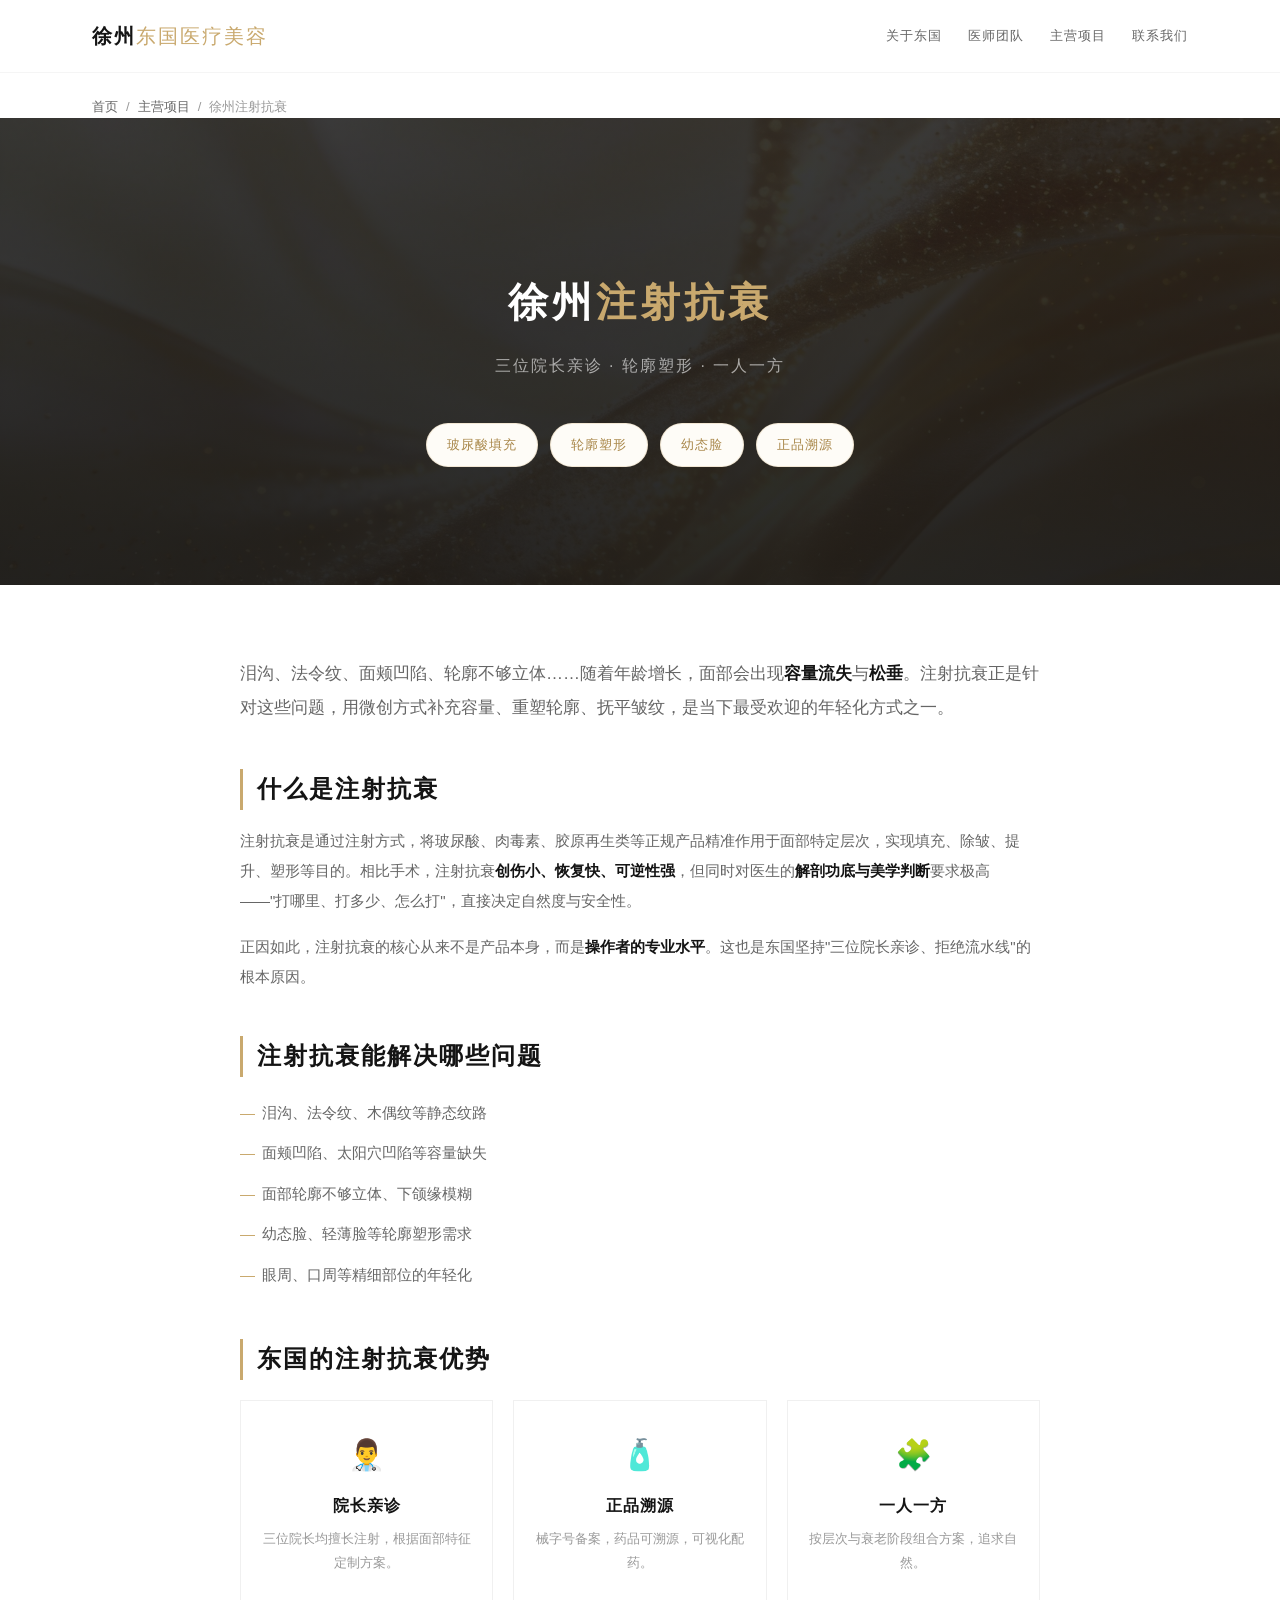
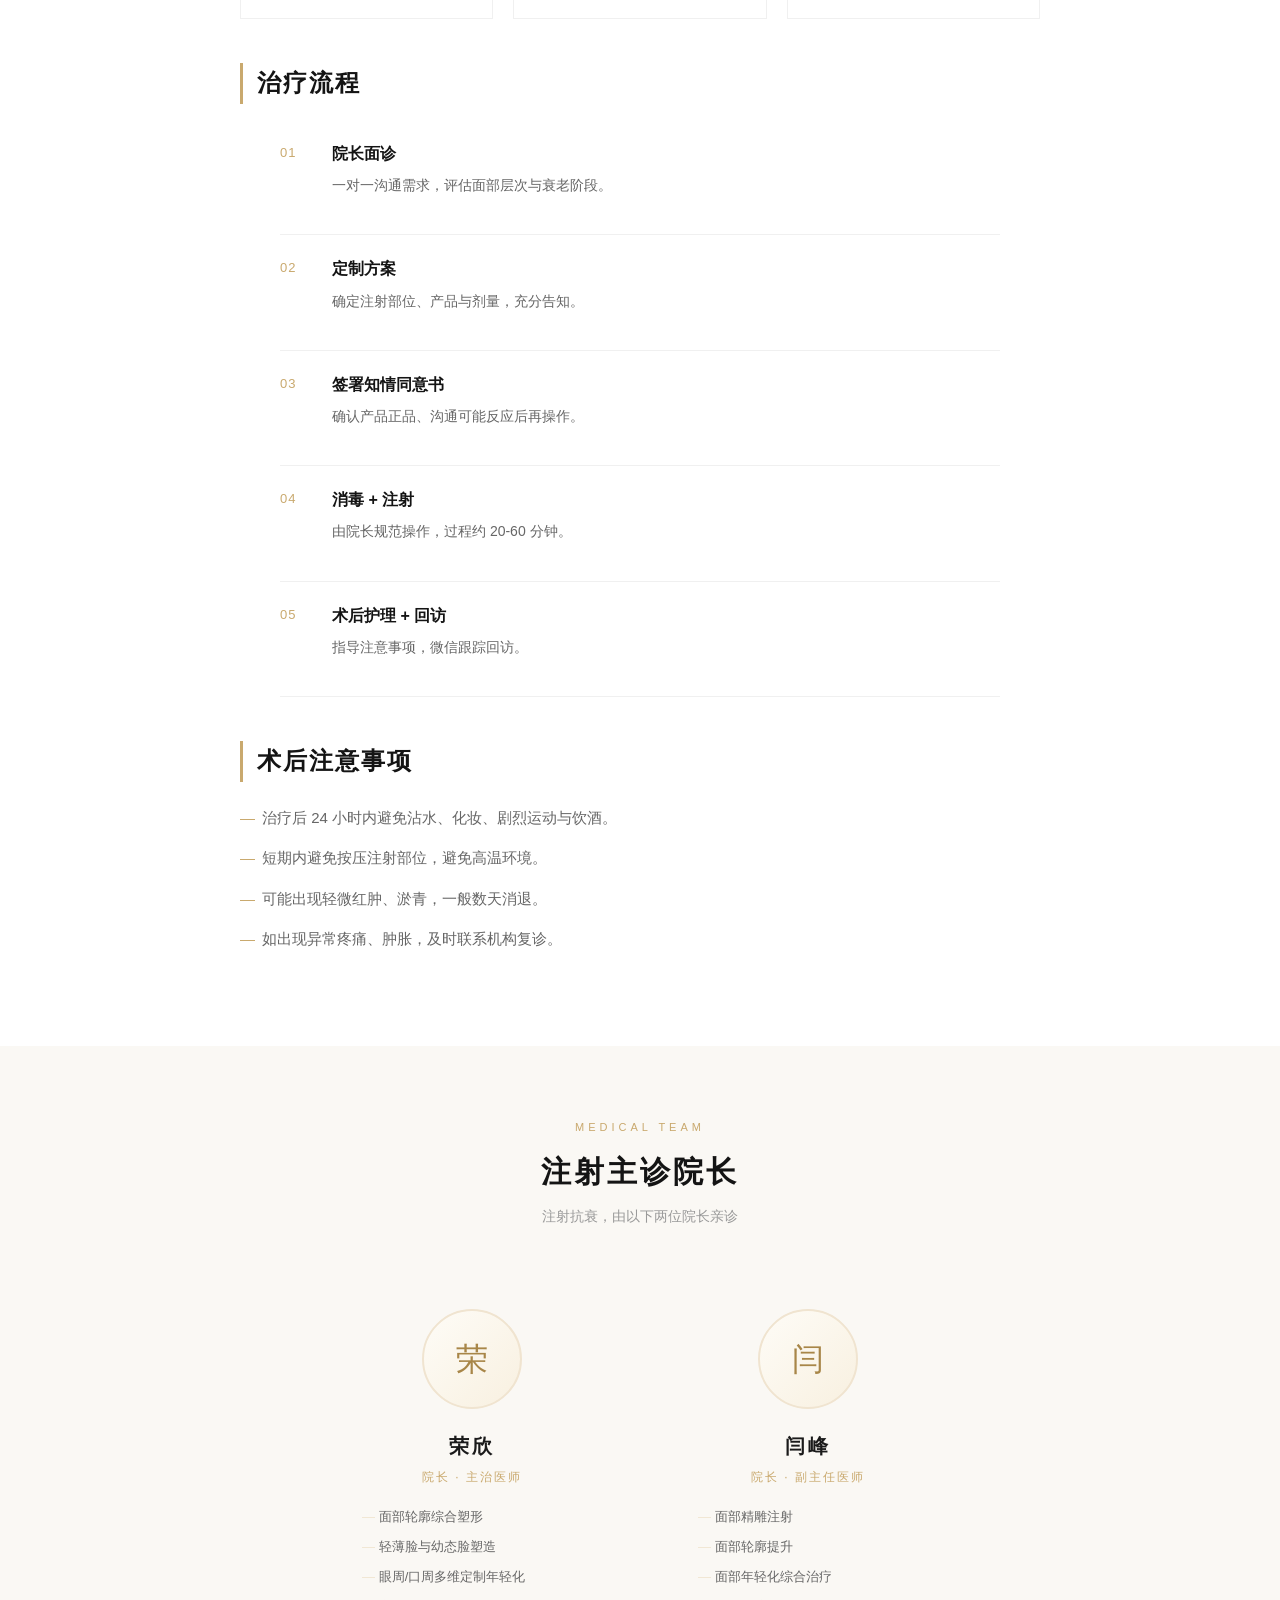
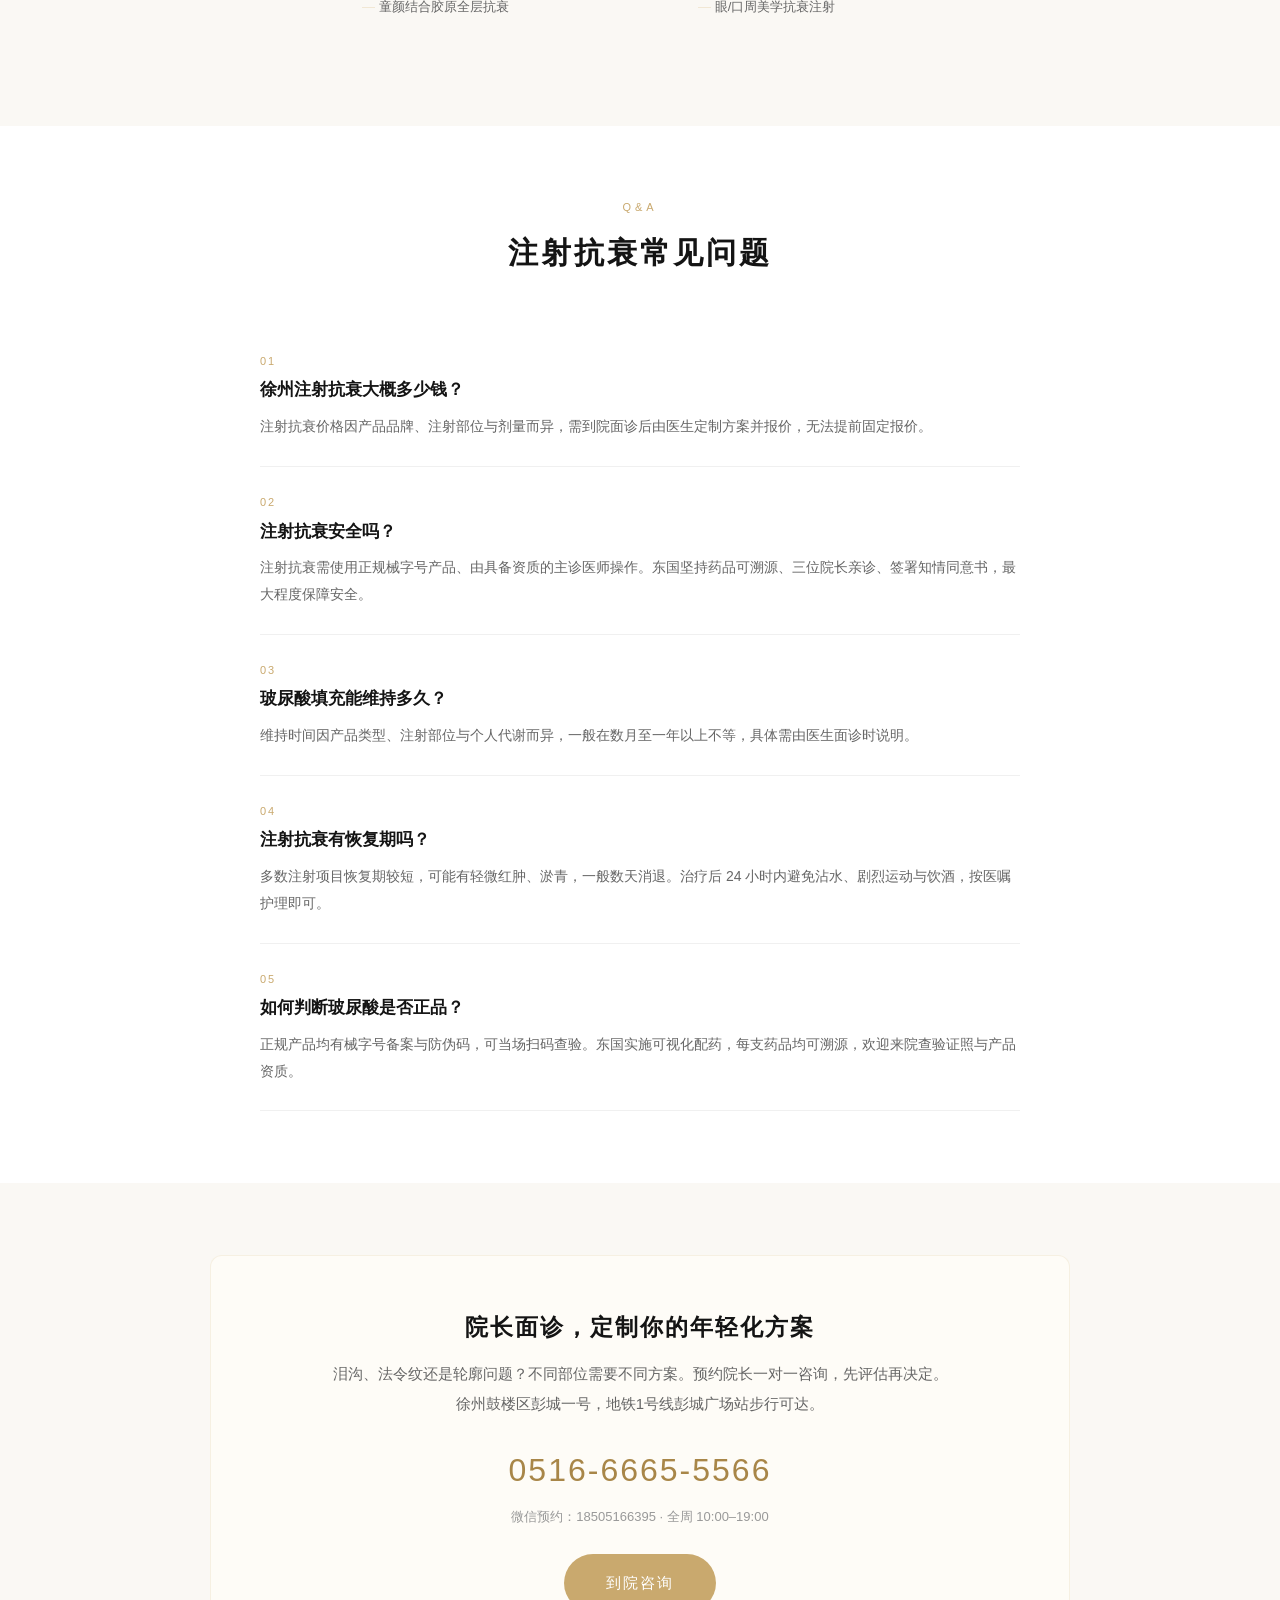
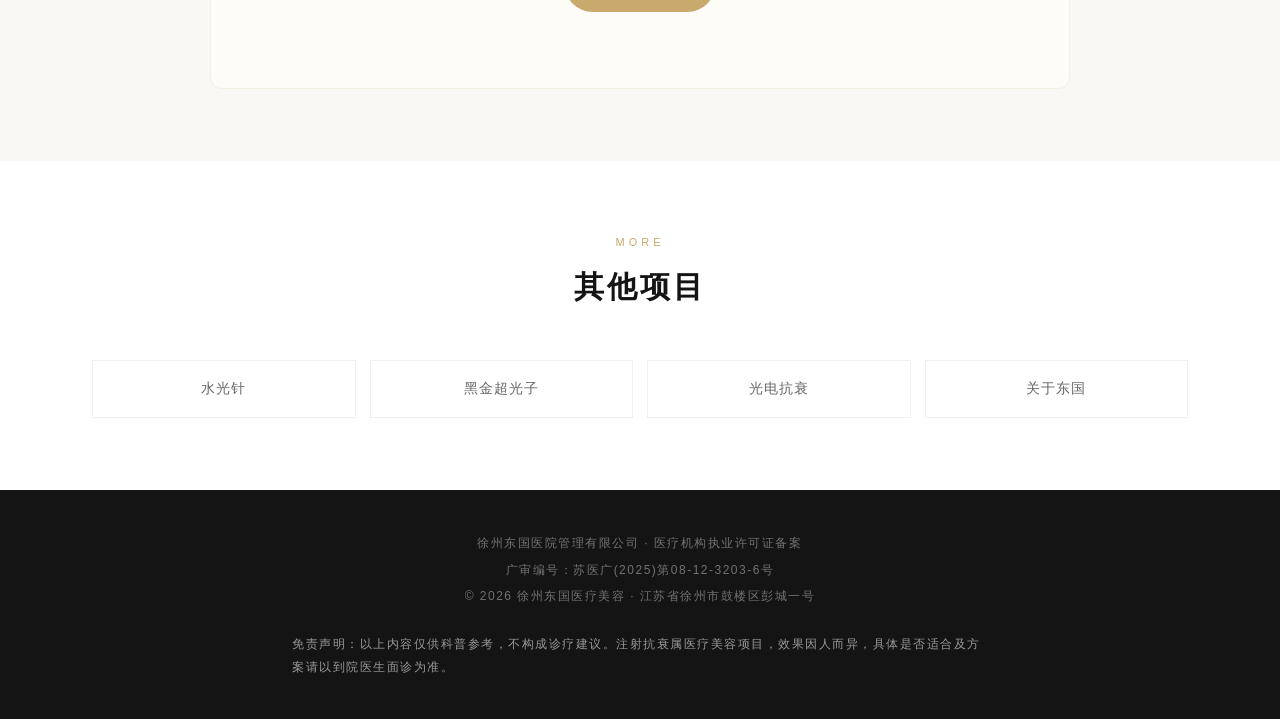
<file: zhushe.html>
<!DOCTYPE html>
<html lang="zh-CN">
<head>
<meta charset="UTF-8">
<meta name="google-site-verification" content="googleb7f816bebafecb1c" />
<meta name="baidu-site-verification" content="codeva-jEke8VvqGG" />
<meta name="viewport" content="width=device-width, initial-scale=1.0">
<title>徐州注射抗衰 | 玻尿酸/轮廓塑形/幼态脸 — 徐州东国医疗美容</title>
<meta name="description" content="徐州东国医疗美容注射抗衰项目，三位院长亲诊，玻尿酸填充、面部轮廓塑形、幼态脸塑造、眼周口周年轻化，正品可溯源，一人一方。徐州鼓楼区彭城一号，预约 0516-6665-5566。">
<meta name="keywords" content="徐州注射抗衰,徐州玻尿酸,徐州面部年轻化,徐州轮廓塑形,徐州幼态脸,徐州除皱,徐州东国医疗美容">
<link rel="canonical" href="https://dongguomed.com/zhushe.html">
<meta property="og:title" content="徐州注射抗衰 | 徐州东国医疗美容">
<meta property="og:description" content="三位院长亲诊，玻尿酸填充、轮廓塑形、幼态脸塑造。正品可溯源。徐州彭城一号。">
<meta property="og:type" content="website">
<meta property="og:locale" content="zh_CN">
<link rel="stylesheet" href="style.css">
<script type="application/ld+json">
{
  "@context":"https://schema.org",
  "@graph":[
    {"@type":"MedicalBusiness","@id":"https://dongguomed.com/#org","name":"徐州东国医疗美容","url":"https://dongguomed.com","telephone":"+86-516-66655556","address":{"@type":"PostalAddress","streetAddress":"彭城一号","addressLocality":"徐州市","addressRegion":"鼓楼区","addressCountry":"CN"},"openingHours":"Mo-Su 10:00-19:00"},
    {"@type":"MedicalProcedure","name":"注射抗衰","alternateName":["玻尿酸填充","面部年轻化","轮廓塑形","幼态脸","注射除皱"],"description":"徐州东国医疗美容注射抗衰项目，由三位院长亲诊，针对面部轮廓、容量缺失、皱纹进行玻尿酸填充与注射年轻化治疗，正品可溯源，一人一方。","provider":{"@id":"https://dongguomed.com/#org"},"areaServed":{"@type":"City","name":"徐州"}},
    {"@type":"FAQPage","mainEntity":[
      {"@type":"Question","name":"徐州注射抗衰大概多少钱？","acceptedAnswer":{"@type":"Answer","text":"注射抗衰价格因产品品牌、注射部位与剂量而异，需到院面诊后由医生定制方案并报价，无法提前固定报价。"}},
      {"@type":"Question","name":"注射抗衰安全吗？","acceptedAnswer":{"@type":"Answer","text":"注射抗衰需使用正规械字号产品、由具备资质的主诊医师操作。东国坚持药品可溯源、三位院长亲诊、签署知情同意书，最大程度保障安全。"}},
      {"@type":"Question","name":"玻尿酸填充能维持多久？","acceptedAnswer":{"@type":"Answer","text":"维持时间因产品类型、注射部位与个人代谢而异，一般在数月至一年以上不等，具体需由医生面诊时说明。"}},
      {"@type":"Question","name":"注射抗衰有恢复期吗？","acceptedAnswer":{"@type":"Answer","text":"多数注射项目恢复期较短，可能有轻微红肿、淤青，一般数天消退。治疗后 24 小时内避免沾水、剧烈运动与饮酒，按医嘱护理即可。"}}
    ]},
    {"@type":"BreadcrumbList","itemListElement":[
      {"@type":"ListItem","position":1,"name":"首页","item":"https://dongguomed.com/"},
      {"@type":"ListItem","position":2,"name":"主营项目","item":"https://dongguomed.com/index.html#services"},
      {"@type":"ListItem","position":3,"name":"徐州注射抗衰"}
    ]}
  ]
}
</script>
</head>
<body>

<nav>
  <div class="container">
    <a href="index.html" class="logo">徐州<span>东国医疗美容</span></a>
    <div class="links">
      <a href="index.html#about">关于东国</a>
      <a href="index.html#doctors">医师团队</a>
      <a href="index.html#services">主营项目</a>
      <a href="index.html#contact">联系我们</a>
    </div>
  </div>
</nav>

<div class="breadcrumb">
  <a href="index.html">首页</a><span class="sep">/</span><a href="index.html#services">主营项目</a><span class="sep">/</span><span>徐州注射抗衰</span>
</div>

<header class="hero">
  <div class="hero-bg"></div>
  <div class="container">
    <h1>徐州<span>注射抗衰</span></h1>
    <p class="tagline">三位院长亲诊 · 轮廓塑形 · 一人一方</p>
    <div class="pill-row">
      <span class="pill">玻尿酸填充</span>
      <span class="pill">轮廓塑形</span>
      <span class="pill">幼态脸</span>
      <span class="pill">正品溯源</span>
    </div>
  </div>
</header>

<section>
  <div class="container">
    <article class="article">
      <p class="lead">泪沟、法令纹、面颊凹陷、轮廓不够立体……随着年龄增长，面部会出现<strong>容量流失</strong>与<strong>松垂</strong>。注射抗衰正是针对这些问题，用微创方式补充容量、重塑轮廓、抚平皱纹，是当下最受欢迎的年轻化方式之一。</p>

      <h2>什么是注射抗衰</h2>
      <p>注射抗衰是通过注射方式，将玻尿酸、肉毒素、胶原再生类等正规产品精准作用于面部特定层次，实现填充、除皱、提升、塑形等目的。相比手术，注射抗衰<strong>创伤小、恢复快、可逆性强</strong>，但同时对医生的<strong>解剖功底与美学判断</strong>要求极高——"打哪里、打多少、怎么打"，直接决定自然度与安全性。</p>
      <p>正因如此，注射抗衰的核心从来不是产品本身，而是<strong>操作者的专业水平</strong>。这也是东国坚持"三位院长亲诊、拒绝流水线"的根本原因。</p>

      <h2>注射抗衰能解决哪些问题</h2>
      <ul>
        <li>泪沟、法令纹、木偶纹等静态纹路</li>
        <li>面颊凹陷、太阳穴凹陷等容量缺失</li>
        <li>面部轮廓不够立体、下颌缘模糊</li>
        <li>幼态脸、轻薄脸等轮廓塑形需求</li>
        <li>眼周、口周等精细部位的年轻化</li>
      </ul>

      <h2>东国的注射抗衰优势</h2>
      <div class="pros-grid">
        <div class="pros-card"><div class="icon">👨‍⚕️</div><h4>院长亲诊</h4><p>三位院长均擅长注射，根据面部特征定制方案。</p></div>
        <div class="pros-card"><div class="icon">🧴</div><h4>正品溯源</h4><p>械字号备案，药品可溯源，可视化配药。</p></div>
        <div class="pros-card"><div class="icon">🧩</div><h4>一人一方</h4><p>按层次与衰老阶段组合方案，追求自然。</p></div>
      </div>

      <h2>治疗流程</h2>
      <div class="steps">
        <div class="step"><div class="no">01</div><div><h4>院长面诊</h4><p>一对一沟通需求，评估面部层次与衰老阶段。</p></div></div>
        <div class="step"><div class="no">02</div><div><h4>定制方案</h4><p>确定注射部位、产品与剂量，充分告知。</p></div></div>
        <div class="step"><div class="no">03</div><div><h4>签署知情同意书</h4><p>确认产品正品、沟通可能反应后再操作。</p></div></div>
        <div class="step"><div class="no">04</div><div><h4>消毒 + 注射</h4><p>由院长规范操作，过程约 20-60 分钟。</p></div></div>
        <div class="step"><div class="no">05</div><div><h4>术后护理 + 回访</h4><p>指导注意事项，微信跟踪回访。</p></div></div>
      </div>

      <h2>术后注意事项</h2>
      <ul>
        <li>治疗后 24 小时内避免沾水、化妆、剧烈运动与饮酒。</li>
        <li>短期内避免按压注射部位，避免高温环境。</li>
        <li>可能出现轻微红肿、淤青，一般数天消退。</li>
        <li>如出现异常疼痛、肿胀，及时联系机构复诊。</li>
      </ul>
    </article>
  </div>
</section>

<section class="warm">
  <div class="container">
    <div class="section-title">
      <div class="en">Medical Team</div>
      <h2>注射主诊院长</h2>
      <p>注射抗衰，由以下两位院长亲诊</p>
    </div>
    <div class="doctor-grid" style="grid-template-columns:repeat(2,1fr);max-width:640px;margin:0 auto">
      <div class="doctor-card">
        <div class="avatar">荣</div>
        <div class="name">荣欣</div>
        <div class="role">院长 · 主治医师</div>
        <ul>
          <li>面部轮廓综合塑形</li>
          <li>轻薄脸与幼态脸塑造</li>
          <li>眼周/口周多维定制年轻化</li>
          <li>童颜结合胶原全层抗衰</li>
        </ul>
      </div>
      <div class="doctor-card">
        <div class="avatar">闫</div>
        <div class="name">闫峰</div>
        <div class="role">院长 · 副主任医师</div>
        <ul>
          <li>面部精雕注射</li>
          <li>面部轮廓提升</li>
          <li>面部年轻化综合治疗</li>
          <li>眼/口周美学抗衰注射</li>
        </ul>
      </div>
    </div>
  </div>
</section>

<section>
  <div class="container">
    <div class="section-title">
      <div class="en">Q&amp;A</div>
      <h2>注射抗衰常见问题</h2>
    </div>
    <div class="faq">
      <div class="q"><div class="n">01</div><h4>徐州注射抗衰大概多少钱？</h4><p>注射抗衰价格因产品品牌、注射部位与剂量而异，需到院面诊后由医生定制方案并报价，无法提前固定报价。</p></div>
      <div class="q"><div class="n">02</div><h4>注射抗衰安全吗？</h4><p>注射抗衰需使用正规械字号产品、由具备资质的主诊医师操作。东国坚持药品可溯源、三位院长亲诊、签署知情同意书，最大程度保障安全。</p></div>
      <div class="q"><div class="n">03</div><h4>玻尿酸填充能维持多久？</h4><p>维持时间因产品类型、注射部位与个人代谢而异，一般在数月至一年以上不等，具体需由医生面诊时说明。</p></div>
      <div class="q"><div class="n">04</div><h4>注射抗衰有恢复期吗？</h4><p>多数注射项目恢复期较短，可能有轻微红肿、淤青，一般数天消退。治疗后 24 小时内避免沾水、剧烈运动与饮酒，按医嘱护理即可。</p></div>
      <div class="q"><div class="n">05</div><h4>如何判断玻尿酸是否正品？</h4><p>正规产品均有械字号备案与防伪码，可当场扫码查验。东国实施可视化配药，每支药品均可溯源，欢迎来院查验证照与产品资质。</p></div>
    </div>
  </div>
</section>

<section class="warm">
  <div class="container">
    <div class="cta-band">
      <h3>院长面诊，定制你的年轻化方案</h3>
      <p>泪沟、法令纹还是轮廓问题？不同部位需要不同方案。预约院长一对一咨询，先评估再决定。<br>徐州鼓楼区彭城一号，地铁1号线彭城广场站步行可达。</p>
      <div class="tel">0516-6665-5566</div>
      <p style="font-size:13px;color:var(--text-light)">微信预约：18505166395 · 全周 10:00–19:00</p>
      <p style="margin-top:20px"><a href="index.html#contact" class="btn">到院咨询</a></p>
    </div>
  </div>
</section>

<section>
  <div class="container">
    <div class="section-title">
      <div class="en">More</div>
      <h2>其他项目</h2>
    </div>
    <div class="related">
      <a href="shuiguang.html">水光针</a>
      <a href="heijin.html">黑金超光子</a>
      <a href="guangdian.html">光电抗衰</a>
      <a href="index.html">关于东国</a>
    </div>
  </div>
</section>

<footer>
  <div class="container">
    <p>徐州东国医院管理有限公司 · 医疗机构执业许可证备案</p>
    <p>广审编号：苏医广(2025)第08-12-3203-6号</p>
    <p>© 2026 徐州东国医疗美容 · 江苏省徐州市鼓楼区彭城一号</p>
  </div>
  <div class="disclaimer">免责声明：以上内容仅供科普参考，不构成诊疗建议。注射抗衰属医疗美容项目，效果因人而异，具体是否适合及方案请以到院医生面诊为准。</div>
</footer>

</body>
</html>
</file>
<file: style.css>
/* ============================================================
   徐州东国医疗美容 · 落地页共享样式
   与 index.html 保持同一套视觉语言（金 + 深黑 + 暖白）
   ============================================================ */
:root{
  --gold:#C9A96E;--gold-dark:#a88648;--gold-light:#f0e4d0;--gold-bg:#fefcf7;
  --dark:#141414;--white:#FFF;--warm:#faf8f4;
  --text:#1a1a1a;--text-soft:#666;--text-light:#999;
  --border:rgba(0,0,0,.06);
}
*{margin:0;padding:0;box-sizing:border-box}
html{scroll-behavior:smooth}
body{
  font-family:"PingFang SC","Noto Sans SC","Microsoft YaHei",sans-serif;
  color:var(--text);background:var(--white);line-height:1.7;
  -webkit-font-smoothing:antialiased;
}
.container{max-width:1160px;margin:0 auto;padding:0 32px}

/* ====== NAV ====== */
nav{
  position:fixed;top:0;left:0;right:0;z-index:100;
  background:rgba(255,255,255,.92);backdrop-filter:blur(16px);
  -webkit-backdrop-filter:blur(16px);
  border-bottom:1px solid rgba(0,0,0,.04);
}
nav .container{display:flex;justify-content:space-between;align-items:center;height:72px}
nav .logo{font-size:20px;font-weight:600;letter-spacing:2px;color:var(--dark);text-decoration:none}
nav .logo span{color:var(--gold);font-weight:400}
nav .links{display:flex;gap:26px}
nav .links a{text-decoration:none;color:var(--text-soft);font-size:13px;letter-spacing:1px;transition:color .2s}
nav .links a:hover{color:var(--gold)}

/* ====== BREADCRUMB ====== */
.breadcrumb{max-width:1160px;margin:0 auto;padding:96px 32px 0;font-size:13px;color:var(--text-light)}
.breadcrumb a{color:var(--text-soft);text-decoration:none}
.breadcrumb a:hover{color:var(--gold)}
.breadcrumb .sep{margin:0 8px;color:var(--text-light)}

/* ====== HERO（内页） ====== */
.hero{background:var(--dark);color:#fff;padding:150px 0 90px;position:relative;overflow:hidden;text-align:center}
.hero .hero-bg{position:absolute;inset:0;background:url('images/service-bg.jpg') center/cover no-repeat;opacity:.25}
.hero::after{content:'';position:absolute;inset:0;background:linear-gradient(180deg,rgba(20,20,20,.35),rgba(20,20,20,.65))}
.hero .container{position:relative;z-index:1}
.hero h1{font-size:40px;font-weight:700;letter-spacing:4px;margin-bottom:16px}
.hero h1 span{color:var(--gold)}
.hero .tagline{font-size:16px;color:rgba(255,255,255,.6);letter-spacing:2px;margin-bottom:44px}

/* ====== SECTION ====== */
section{padding:72px 0}
section.warm{background:var(--warm)}
.section-title{text-align:center;margin-bottom:48px}
.section-title .en{font-size:11px;letter-spacing:4px;text-transform:uppercase;color:var(--gold);margin-bottom:10px}
.section-title h2{font-size:30px;font-weight:600;letter-spacing:3px;color:var(--dark)}
.section-title p{color:var(--text-light);font-size:14px;margin-top:8px}

/* ====== ARTICLE（正文科普） ====== */
.article{max-width:800px;margin:0 auto}
.article .lead{font-size:17px;color:var(--text-soft);line-height:2}
.article h2{font-size:24px;font-weight:600;letter-spacing:2px;color:var(--dark);margin:44px 0 16px;padding-left:14px;border-left:3px solid var(--gold)}
.article h3{font-size:18px;font-weight:600;color:var(--dark);margin:30px 0 12px}
.article p{font-size:15px;color:var(--text-soft);line-height:2;margin-bottom:16px}
.article strong{color:var(--dark)}
.article ul{list-style:none;margin:14px 0}
.article ul li{font-size:15px;color:var(--text-soft);line-height:1.9;padding:6px 0 6px 22px;position:relative}
.article ul li::before{content:'—';position:absolute;left:0;color:var(--gold)}
.pill-row{display:flex;flex-wrap:wrap;gap:12px;justify-content:center;margin:28px 0}
.pill{background:var(--gold-bg);border:1px solid rgba(201,169,110,.25);color:var(--gold-dark);font-size:13px;letter-spacing:1px;padding:10px 20px;border-radius:100px}

/* ====== PROS ====== */
.pros-grid{display:grid;grid-template-columns:repeat(3,1fr);gap:20px;margin:20px 0}
.pros-card{background:var(--white);border:1px solid var(--border);padding:28px 20px;text-align:center}
.pros-card .icon{font-size:30px;margin-bottom:12px}
.pros-card h4{font-size:16px;font-weight:600;letter-spacing:1px;margin-bottom:8px;color:var(--dark)}
.pros-card p{font-size:13px;color:var(--text-light);line-height:1.8}

/* ====== STEPS（流程） ====== */
.steps{max-width:720px;margin:0 auto}
.step{display:flex;gap:20px;padding:20px 0;border-bottom:1px solid var(--border)}
.step .no{font-size:13px;color:var(--gold);letter-spacing:1px;flex-shrink:0;width:32px;padding-top:2px}
.step h4{font-size:16px;font-weight:600;color:var(--dark);margin-bottom:6px}
.step p{font-size:14px;color:var(--text-soft);line-height:1.8}

/* ====== DOCTOR ====== */
.doctor-grid{display:grid;grid-template-columns:repeat(3,1fr);gap:32px}
.doctor-card{text-align:center;padding:32px 20px}
.doctor-card .avatar{
  width:100px;height:100px;border-radius:50%;
  background:linear-gradient(135deg,var(--gold-bg),#f8f0e0);
  margin:0 auto 20px;display:flex;align-items:center;justify-content:center;
  font-size:32px;color:var(--gold-dark);font-weight:300;border:2px solid var(--gold-light);
}
.doctor-card .name{font-size:20px;font-weight:600;letter-spacing:3px;margin-bottom:4px}
.doctor-card .role{font-size:12px;color:var(--gold);letter-spacing:2px;margin-bottom:14px}
.doctor-card ul{list-style:none;text-align:left;max-width:220px;margin:0 auto}
.doctor-card ul li{font-size:13px;color:var(--text-soft);padding:4px 0;line-height:1.7}
.doctor-card ul li::before{content:'— ';color:var(--gold-light)}

/* ====== FAQ ====== */
.faq{max-width:760px;margin:0 auto}
.faq .q{border-bottom:1px solid var(--border);padding:26px 0}
.faq .q .n{font-size:11px;color:var(--gold);letter-spacing:2px;margin-bottom:6px}
.faq .q h4{font-size:17px;font-weight:600;color:var(--dark);margin-bottom:8px}
.faq .q p{font-size:14px;color:var(--text-soft);line-height:1.9}

/* ====== CTA ====== */
.cta-band{background:var(--gold-bg);border:1px solid rgba(201,169,110,.15);border-radius:12px;padding:52px 40px;text-align:center;max-width:860px;margin:0 auto}
.cta-band h3{font-size:23px;font-weight:600;letter-spacing:2px;color:var(--dark);margin-bottom:12px}
.cta-band p{font-size:15px;color:var(--text-soft);line-height:2;margin-bottom:24px}
.cta-band .tel{font-size:32px;font-weight:300;color:var(--gold-dark);letter-spacing:2px;margin-bottom:6px}
.btn{display:inline-block;background:var(--gold);color:#fff;font-size:15px;letter-spacing:2px;padding:14px 42px;border-radius:100px;text-decoration:none;transition:background .3s}
.btn:hover{background:var(--gold-dark)}

/* ====== RELATED（相关项目内链） ====== */
.related{display:grid;grid-template-columns:repeat(4,1fr);gap:14px;margin-top:20px}
.related a{display:block;text-align:center;font-size:14px;color:var(--text-soft);text-decoration:none;padding:16px 8px;border:1px solid var(--border);transition:all .3s;letter-spacing:1px}
.related a:hover{border-color:var(--gold);color:var(--gold-dark)}

/* ====== FOOTER ====== */
footer{
  background:var(--dark);color:rgba(255,255,255,.4);
  padding:40px 0;text-align:center;font-size:12px;letter-spacing:1.5px;line-height:2.2;
}
footer a{color:var(--gold);text-decoration:none}
.disclaimer{max-width:760px;margin:0 auto;padding:0 32px;font-size:12px;color:var(--text-light);line-height:1.9;text-align:left;margin-top:24px}

/* ====== RESPONSIVE ====== */
@media(max-width:768px){
  .hero h1{font-size:26px;letter-spacing:2px}
  .hero{padding:120px 0 64px}
  .pros-grid,.doctor-grid,.related{grid-template-columns:1fr 1fr}
  nav .links{gap:14px}
  nav .links a{font-size:11px}
  section{padding:48px 0}
  .article h2{font-size:20px}
  .cta-band .tel{font-size:26px}
  .cta-band{padding:40px 24px}
}
</file>
